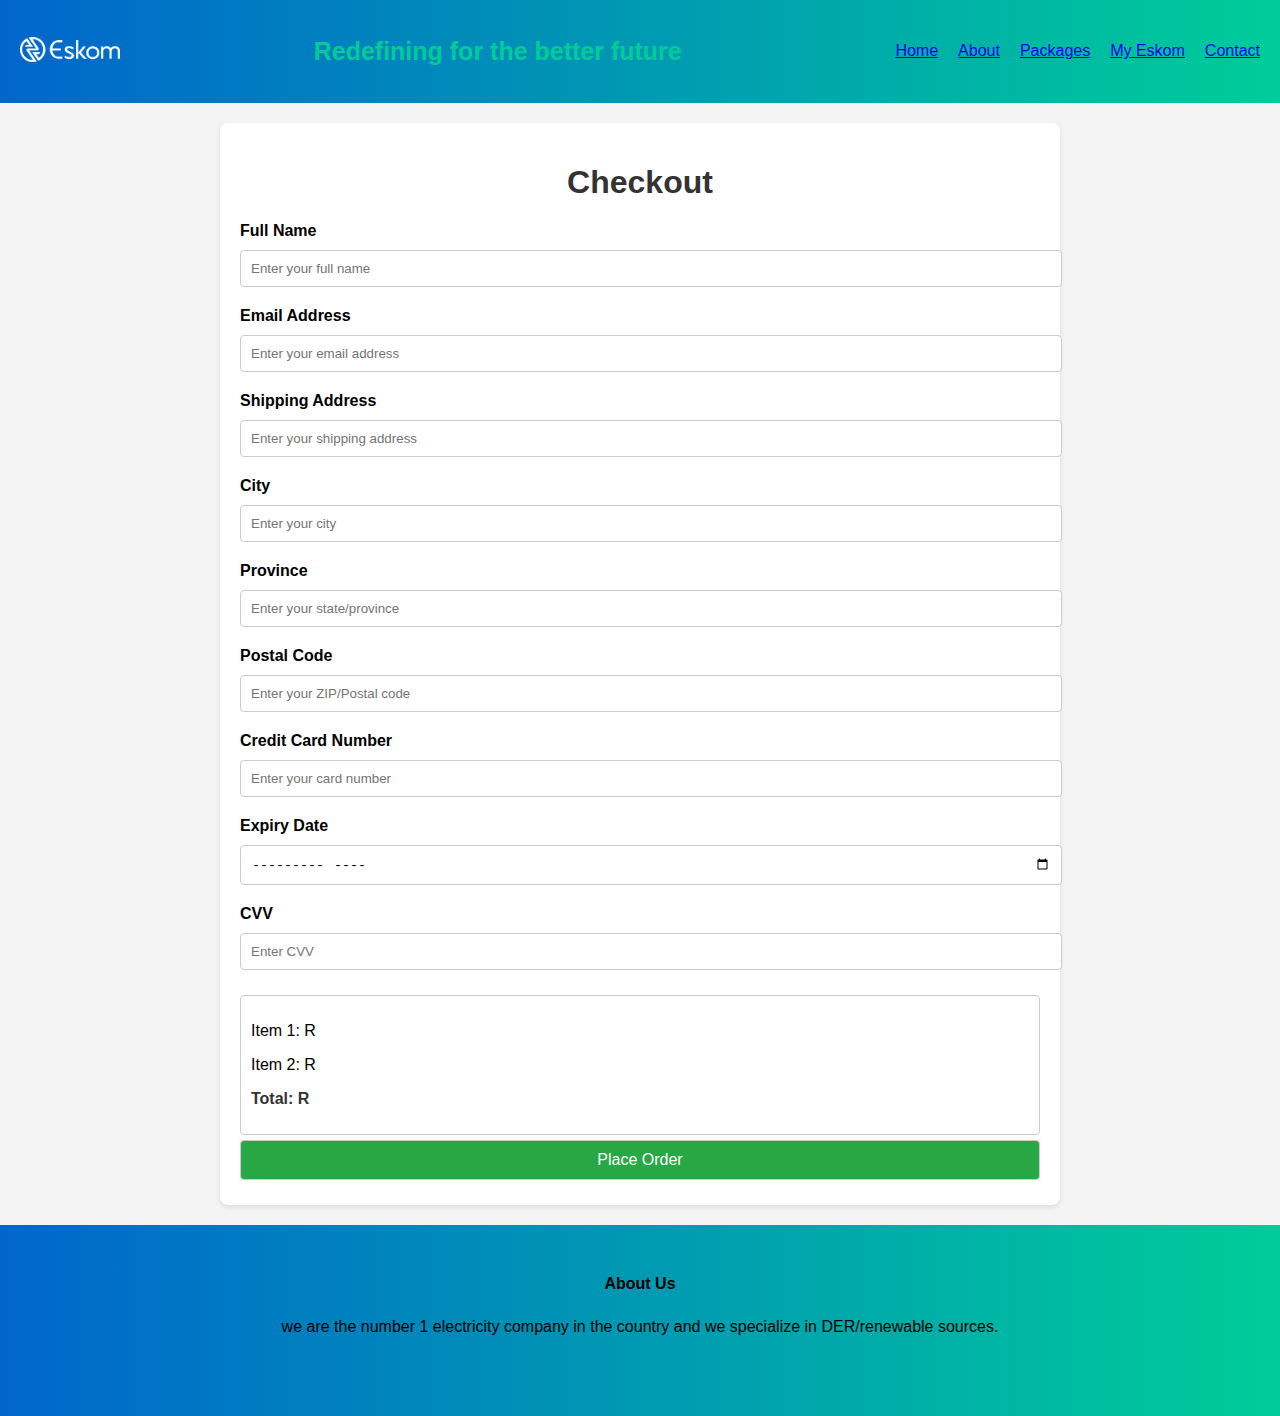
<file: checkout.html>
<!DOCTYPE html>
<html lang="en">
<head>
  <meta charset="UTF-8">
  <meta name="viewport" content="width=device-width, initial-scale=1.0">
  <title>Checkout Page</title>
  <header>
    <div class="logo">
        <img src="Eskom.png "width="100px" height="100%" alt="Website Logo"> 
    </div>
    <h1  style="font-family: 'Arial', sans-serif; color: #00cc99; font-size: 25px;">Redefining for the better future</h1>
    <nav>
      <ul>
          <li><a href="index.html">Home</a></li>
          <li><a href="about.html">About</a></li>
          <li><a href="course.html">Packages</a></li>
          <li><a href="https://www.eskom.co.za/distribution">My Eskom</a></li>
          <li><a href="contact.html">Contact</a></li>
          
      </ul>
  </nav>
   
</header>
  <body>
    <div class="container">
      <h1>Checkout</h1>
      <form>
        <!-- Personal Information -->
        <div class="form-group">
          <label for="name">Full Name</label>
          <input type="text" id="name" name="name" placeholder="Enter your full name" required>
        </div>
        <div class="form-group">
          <label for="email">Email Address</label>
          <input type="email" id="email" name="email" placeholder="Enter your email address" required>
        </div>

        <!-- Shipping Address -->
      <div class="form-group">
        <label for="address">Shipping Address</label>
        <input type="text" id="address" name="address" placeholder="Enter your shipping address" required>
      </div>
      <div class="form-group">
        <label for="city">City</label>
        <input type="text" id="city" name="city" placeholder="Enter your city" required>
      </div>
      <div class="form-group">
        <label for="state">Province</label>
        <input type="text" id="state" name="state" placeholder="Enter your state/province" required>
      </div>
      <div class="form-group">
        <label for="zip">Postal Code</label>
        <input type="text" id="zip" name="zip" placeholder="Enter your ZIP/Postal code" required>
      </div>

       <!-- Payment Information -->
       <div class="form-group">
        <label for="card">Credit Card Number</label>
        <input type="text" id="card" name="card" placeholder="Enter your card number" required>
      </div>
      <div class="form-group">
        <label for="expiry">Expiry Date</label>
        <input type="month" id="expiry" name="expiry" required>
      </div>
      <div class="form-group">
        <label for="cvv">CVV</label>
        <input type="text" id="cvv" name="cvv" placeholder="Enter CVV" required>
      </div>

       <!-- Order Summary -->
       <div class="order-summary">
        <p>Item 1: R </p>
        <p>Item 2: R </p>
        <p class="total">Total: R</p>
      </div>

       <!-- Submit Button -->
       <button type="submit">Place Order</button>
    </form>
  </div>
 
<section class="footer">
  <h4>About Us</h4>
  <p>we are the number 1 electricity company in the country and we specialize in DER/renewable sources.</p>
  <div class="icons">
      <i class="fa fa-facebook"></i>
      <i class="fa fa-twitter"></i>
      <i class="fa fa-instagram"></i>
      <i class="fa fa-linkedin"></i>
  </div>
  <p> <i class="fa fa-heart-o"></i> </p>
</section>  
</body>
<style>
    body {
      font-family: Arial, sans-serif;
      margin: 0;
      padding: 0;
      background-color: #f4f4f4;
    }
    .container {
      width: 90%;
      max-width: 800px;
      margin: 20px auto;
      background: #fff;
      padding: 20px;
      border-radius: 8px;
      box-shadow: 0 2px 5px rgba(0, 0, 0, 0.1);
    }
    h1 {
      text-align: center;
      color: #333;
    }
    .form-group {
      margin-bottom: 15px;
    }
    label {
      display: block;
      margin-bottom: 5px;
      font-weight: bold;
    }
    input, select, button {
      width: 100%;
      padding: 10px;
      margin: 5px 0;
      border: 1px solid #ccc;
      border-radius: 4px;
    }
    button {
      background-color: #28a745;
      color: white;
      font-size: 16px;
      cursor: pointer;
    }
    button:hover {
      background-color: #218838;
    }
    .order-summary {
      margin-top: 20px;
      padding: 10px;
      border: 1px solid #ccc;
      border-radius: 4px;
    }
    .total {
      font-weight: bold;
      color: #333;
    }
    header {
    display: flex;
    justify-content: space-between;
    align-items: center;
    padding: 20px;
	background: linear-gradient(to right, #0066cc, #00cc99);
    
}
nav ul {
    list-style-type: none;
    margin: 0;
    padding: 0;
    display: flex;
}

nav ul li {
    margin-left: 20px; /* Space between navigation items */
}

nav ul li a1 {
    text-decoration: none;
    color: #333;
}

nav ul li a1:hover {
    text-decoration: underline; /* Underline on hover */
}
.footer{
    width: 100%;
    text-align: center;
    padding: 30px 0;
    background: linear-gradient(to right, #0066cc, #00cc99);
}
.footer h4{
    margin-bottom: 25px;
    margin-top: 20px;
    font-weight: 600;
}

.icons .fa{
    color: #19f595;
    margin: 0 13px;
    cursor: pointer;
    padding: 18px 0;
}
.fa-heart-o{
    color: #19f595;
}
  </style>
</html>
</file>
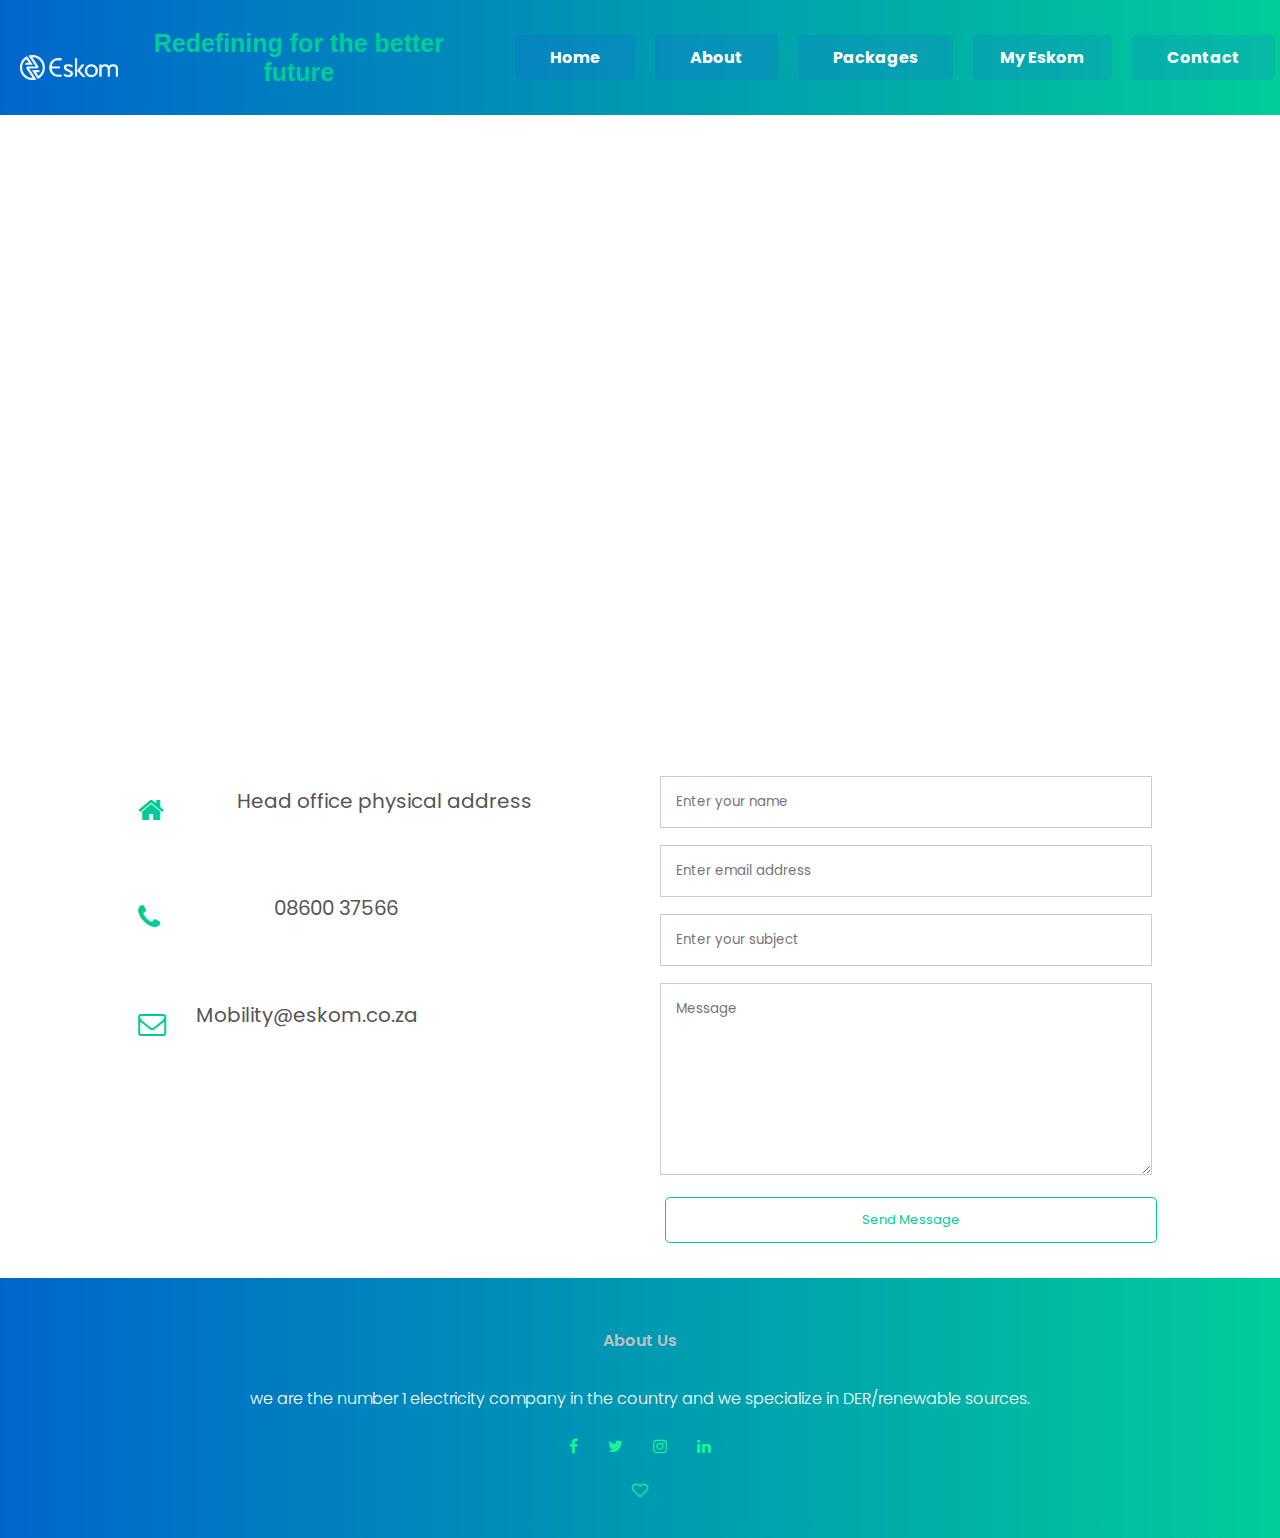
<file: contact.html>
<html>
<head>
<meta name="viewport" content="width=device-width, initial-scale=1.0">
<title>Eskom DER</title>
<link rel="stylesheet" href="style.css">
<link href="https://fonts.googleapis.com/css?family=Poppins:100,200,300,400,600,700&display=swap" rel="stylesheet">
<link rel="stylesheet" href="https://stackpath.bootstrapcdn.com/font-awesome/4.7.0/css/font-awesome.min.css"> 
</head>
<body>
    
    <header>
        <div class="logo">
            <img src="images/Eskom.png "width="100px" height="100%" alt="Website Logo"> 
        </div>
        <h1  style="font-family: 'Arial', sans-serif; color: #00cc99; font-size: 25px;">Redefining for the better future</h1>
        <nav>
            <ul>
                <li><a href="index.html">Home</a></li>
                <li><a href="about.html">About</a></li>
                <li><a href="course.html">Packages</a></li>
                <li><a href="https://www.eskom.co.za/distribution">My Eskom</a></li>
                <li><a href="contact.html">Contact</a></li>
            </ul>
        </nav>
       
    </header>
    
    
<!------- Contact Us ------->

    
    <section class="location">
        <iframe src="https://www.google.com/maps/embed?pb=!1m18!1m12!1m3!1d3052.7538133086045!2d28.084152874678928!3d-26.037311577179796!2m3!1f0!2f0!3f0!3m2!1i1024!2i768!4f13.1!3m3!1m2!1s0x1e9686c9c99e8383%3A0xb0d432bf3d3a87c0!2sEskom%20Megawatt%20Park!5e1!3m2!1sen!2sza!4v1725867796348!5m2!1sen!2sza" width="600" height="450" style="border:0;" allowfullscreen="" loading="lazy" referrerpolicy="no-referrer-when-downgrade"></iframe>
    </section>
    
    <section class="contact-us">
            <div class="row">
                <div class="contact-col">
                    <div>
                        <i class="fa fa-home"></i>
                        <span>
                            <h5>Head office physical address</h5>
                            <p>Megawatt Park
                                Maxwell Drive
                                Sunninghill
                                Sandton</p>
                        </span>
                    </div>
                    <div>
                        <i class="fa fa-phone"></i>
                        <span>
                            <h5>08600 37566</h5>
                            <p>Monday to Friday 8:00 Am to 16:00 Pm</p>
                        </span>
                    </div>
                    <div>
                        <i class="fa fa-envelope-o"></i>
                        <span>
                            <h5>Mobility@eskom.co.za</h5>
                            <p>Email us your query</p>
                        </span>
                    </div>
                </div>
                <div class="contact-col">
                    <form method="post" action="contact-form-handler.php">
                    <input type="text" name="name" placeholder="Enter your name" required>
                    <input type="email" name="email" placeholder="Enter email address" required>
                    <input type="text" name="subject" placeholder="Enter your subject" required>
                    <textarea rows="8" name="message" placeholder="Message" required></textarea>
                    <button type="submit" class="hero-btn red-btn">Send Message</button>
                    </form> 
                </div>
            </div>
    </section>
    
<!-------- footer ---------->

<section class="footer">
        <h4>About Us</h4>
        <p>we are the number 1 electricity company in the country and we specialize in DER/renewable sources.</p>
        <div class="icons">
            <i class="fa fa-facebook"></i>
            <i class="fa fa-twitter"></i>
            <i class="fa fa-instagram"></i>
            <i class="fa fa-linkedin"></i>
        </div>
        <p> <i class="fa fa-heart-o"></i> </p>
</section>    
  
  
<!----JavaScript for toggle menu---->
<script>
    var navLinks = document.getElementById("navLinks");

    function showMenu() {
        navLinks.style.right = "0";
    }

    function hideMenu() {
        navLinks.style.right = "-200px";
    }
</script> 
    
</body>
</html>
</file>
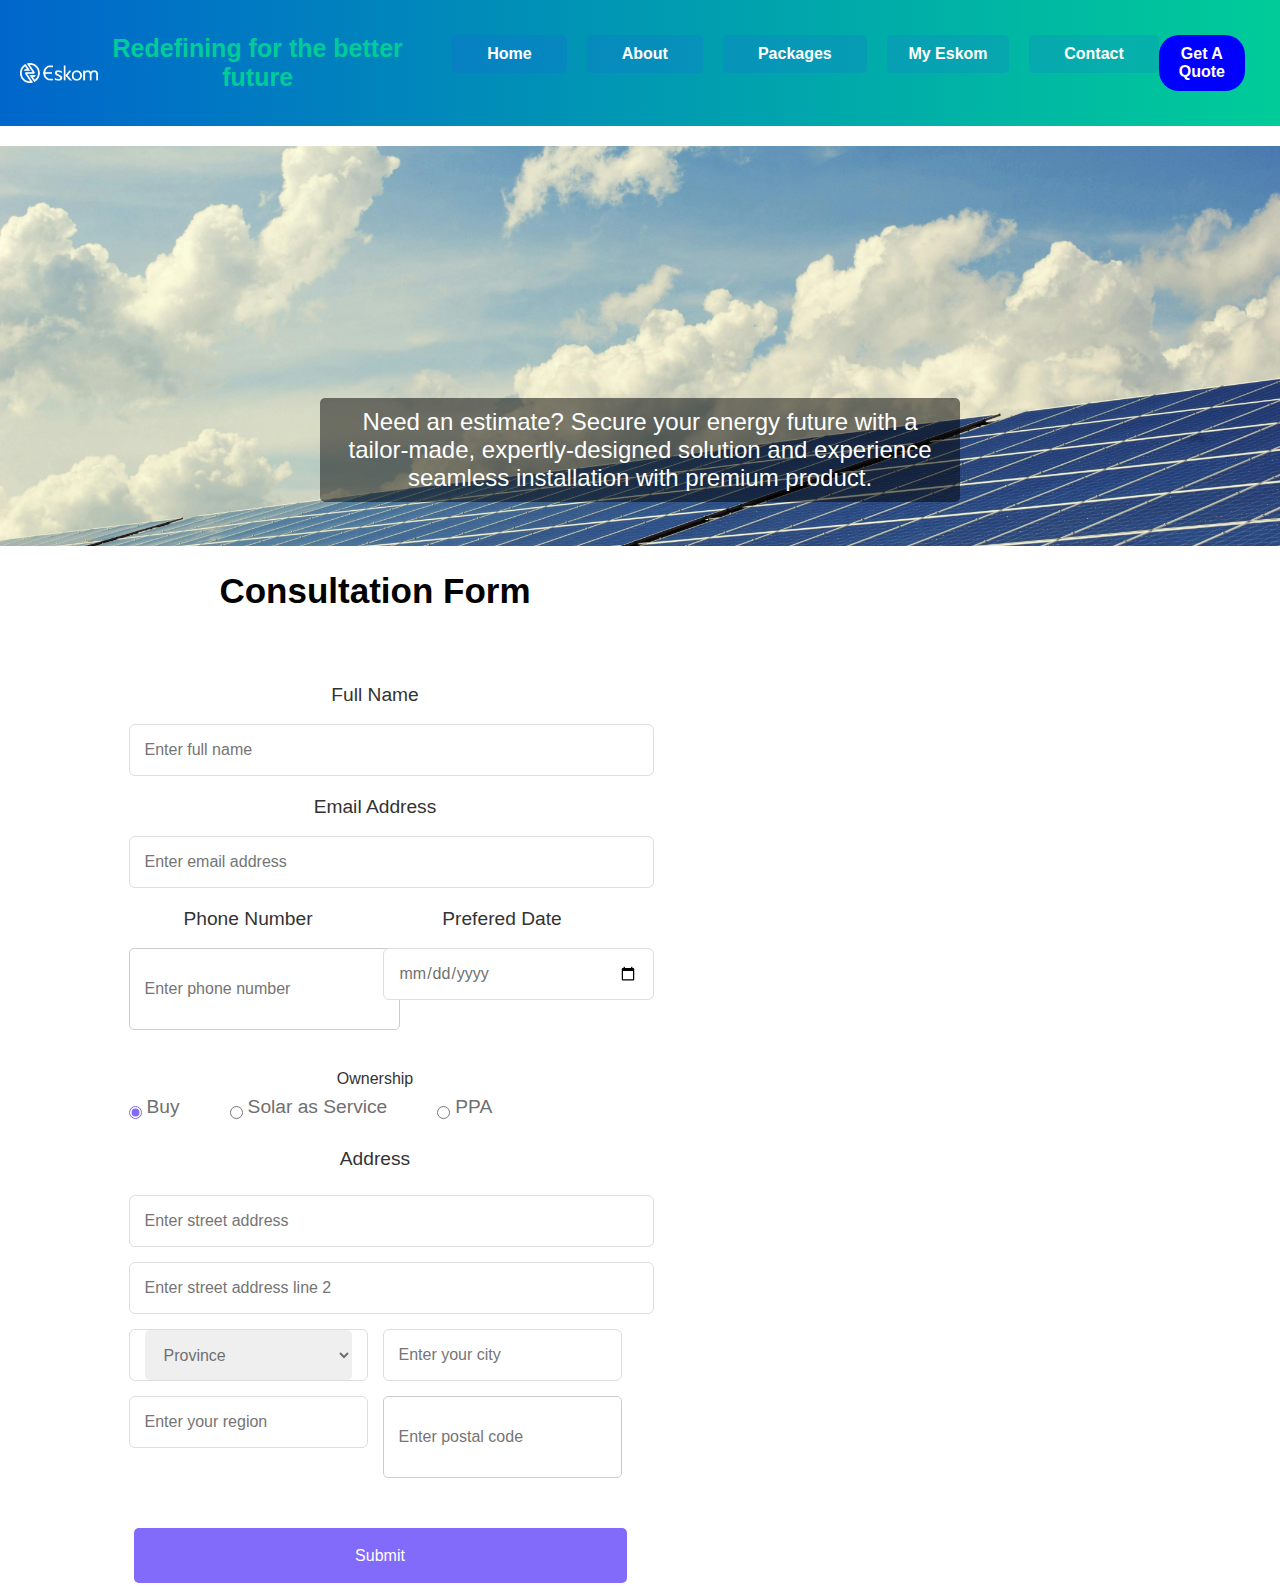
<file: form.html>
<!DOCTYPE html>
<html lang="en">
  <head>
    <meta charset="UTF-8" />
    <meta name="viewport" content="width=device-width, initial-scale=1.0" />
    <meta http-equiv="X-UA-Compatible" content="ie=edge" />
    <link rel="stylesheet" href="style.css" />
  </head>
  <body>
    <header>
        <div class="logo">
            <img src="images/Eskom.png "width="90px" height="50%" alt="Website Logo"> 
        </div>
        <h1 style="font-family: 'Arial', sans-serif; color: #00cc99; font-size: 25px;">Redefining for the better future</h1>
        <nav>
            <ul>
                <li><a href="index.html">Home</a></li>
                <li><a href="about.html">About</a></li>
                <li><a href="course.html">Packages</a></li>
                <li><a href="https://www.eskom.co.za/distribution">My Eskom</a></li>
                <li><a href="contact.html">Contact</a></li> <br>
                <a href="Quote.html" class="button">Get A Quote</a>
            </ul>
        </nav>
    </header>
    <div class="image-container">
        <img src="images/background.png.jpg" alt="Descriptive Alt Text" class="main-image" width="100%" height="0px">
        <div class="overlay-text">Need an estimate?
          Secure your energy future with a tailor-made, expertly-designed solution and experience seamless installation with premium product.</div>
    <section class="container">
      <h1  style="color: black; font-size: 35px;">Consultation Form</h1>
      <div class="input-icons"><i class="fa-solid fa-house-user"></i></div>
      <form action="#" class="form">
        <div class="input-box">
          <label>Full Name</label>
          <input type="text" placeholder="Enter full name" required />
        </div>
        <div class="input-box">
          <label>Email Address</label>
          <input type="text" placeholder="Enter email address" required />
        </div>
        <div class="column">
          <div class="input-box">
            <label>Phone Number</label>
            <input type="number" placeholder="Enter phone number" required />
          </div>
          <div class="input-box">
            <label>Prefered Date</label>
            <input type="date" placeholder="Enter birth date" required />
          </div>
        </div>
        <div class="gender-box">
          <h3>Ownership</h3>
          <div class="gender-option">
            <div class="gender">
              <input type="radio" id="check-BUY" name="gender" checked />
              <label for="check-BUY">Buy</label>
            </div>
            <div class="gender">
              <input type="radio" id="check-SAS" name="gender" />
              <label for="check-SAS">Solar as Service</label>
            </div>
            <div class="gender">
              <input type="radio" id="check-PPA" name="gender" />
              <label for="check-PPA">PPA</label>
            </div>
          </div>
        </div>
        <div class="input-box address">
          <label>Address</label>
          <input type="text" placeholder="Enter street address" required />
          <input type="text" placeholder="Enter street address line 2" required />
          <div class="column">
            <div class="select-box">
              <select>
                <option hidden>Province</option>
                <option>Eastern Cape</option>
                <option>Free Sate</option>
                <option>Gauteng</option>
                <option>KwaZulu-Natal</option>
                <option>Limpopo</option>
                <option>Mpumalanga</option>
                <option>Northern Cape</option>
                <option>North West</option>
                <option>Western Cape</option>
              </select>
            </div>
            <input type="text" placeholder="Enter your city" required />
          </div>
          <div class="column">
            <input type="text" placeholder="Enter your region" required />
            <input type="number" placeholder="Enter postal code" required />
          </div>
        </div>
        <button>Submit</button>
      </form>
    </section>

   
  </body>
</html>
</file>
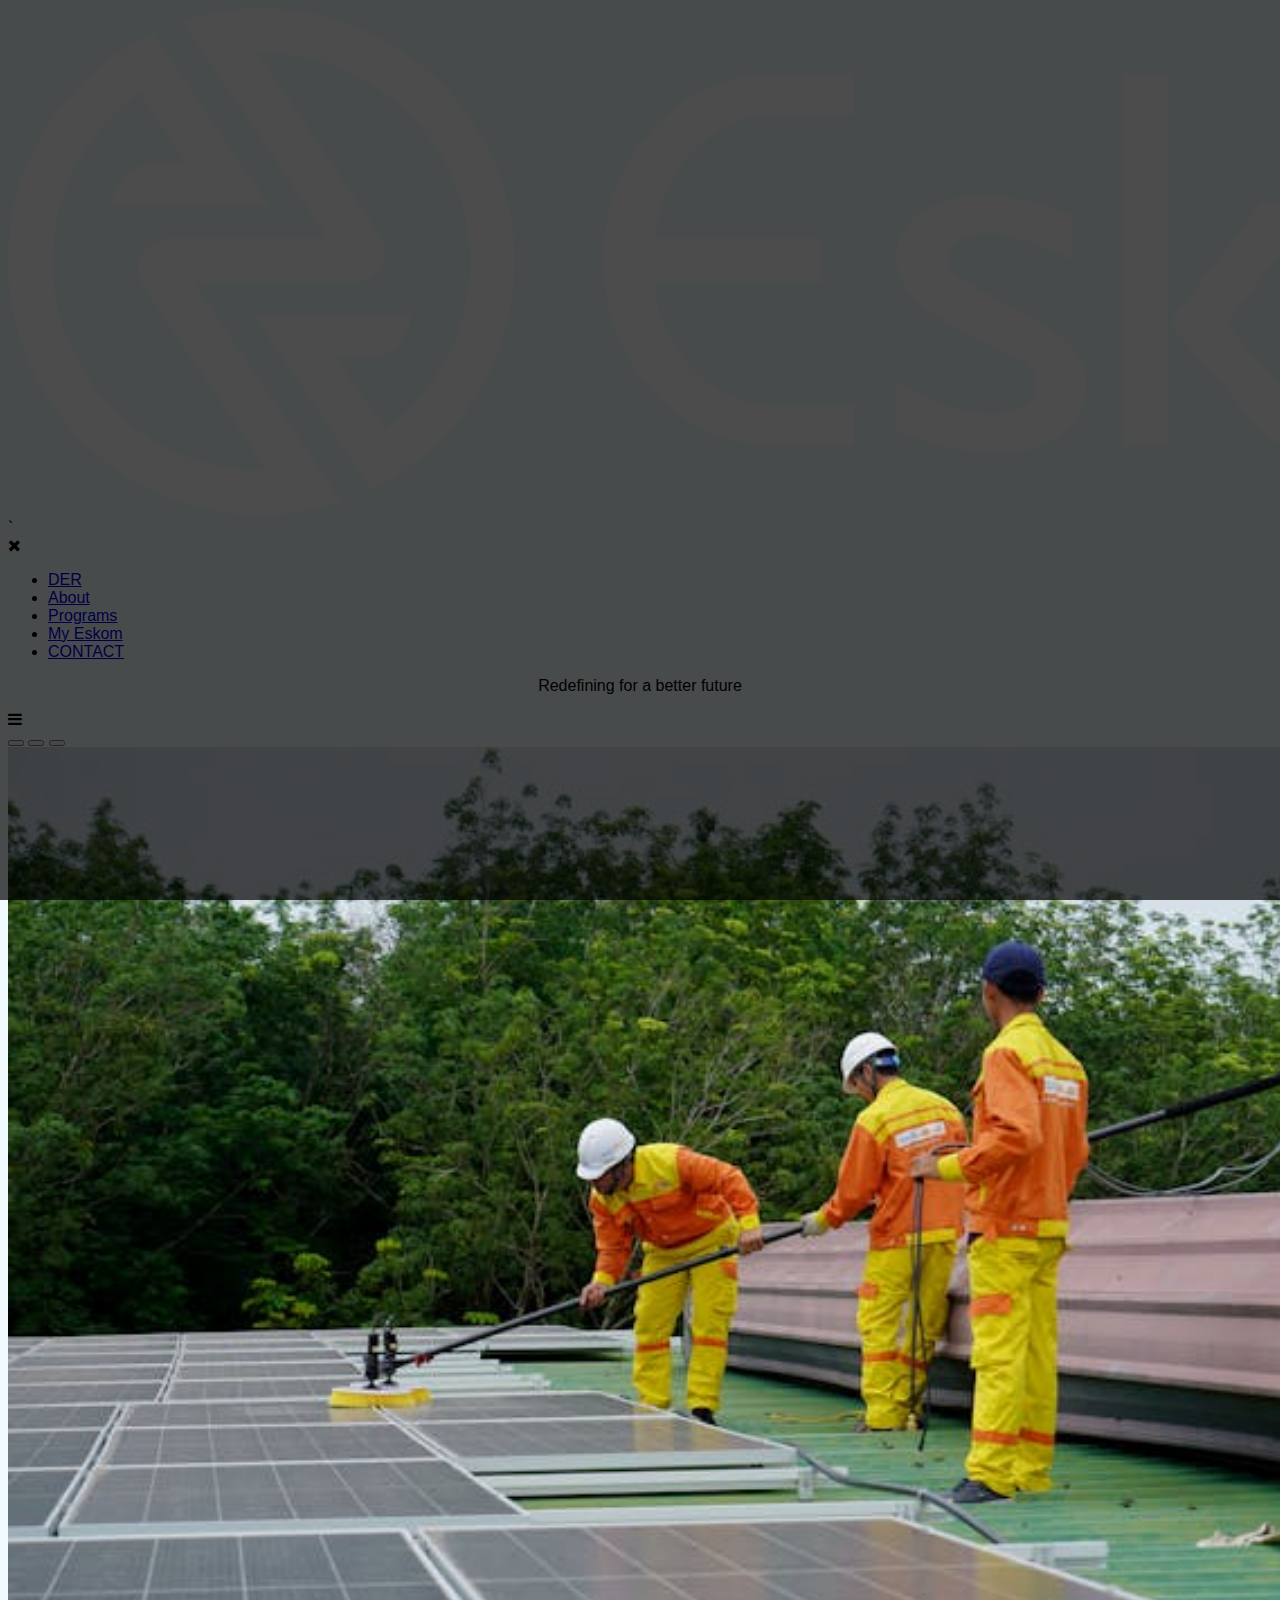
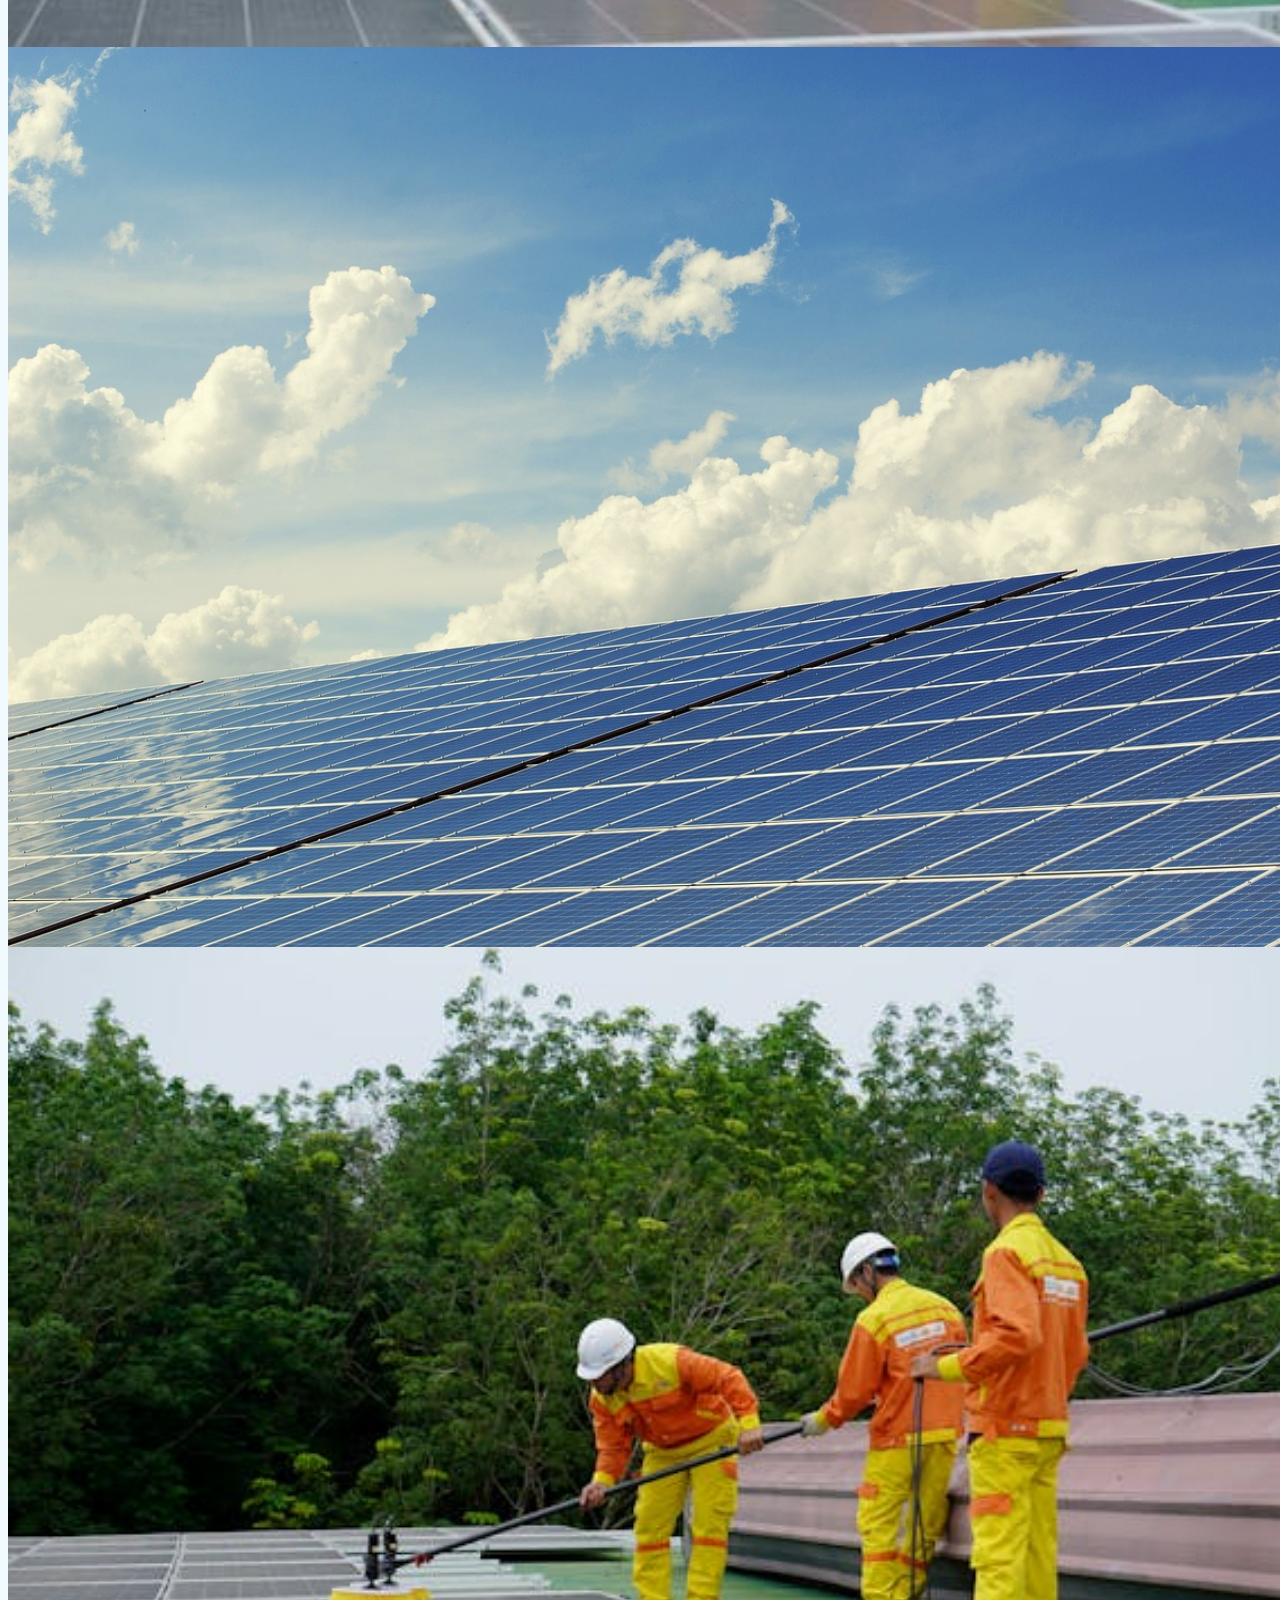
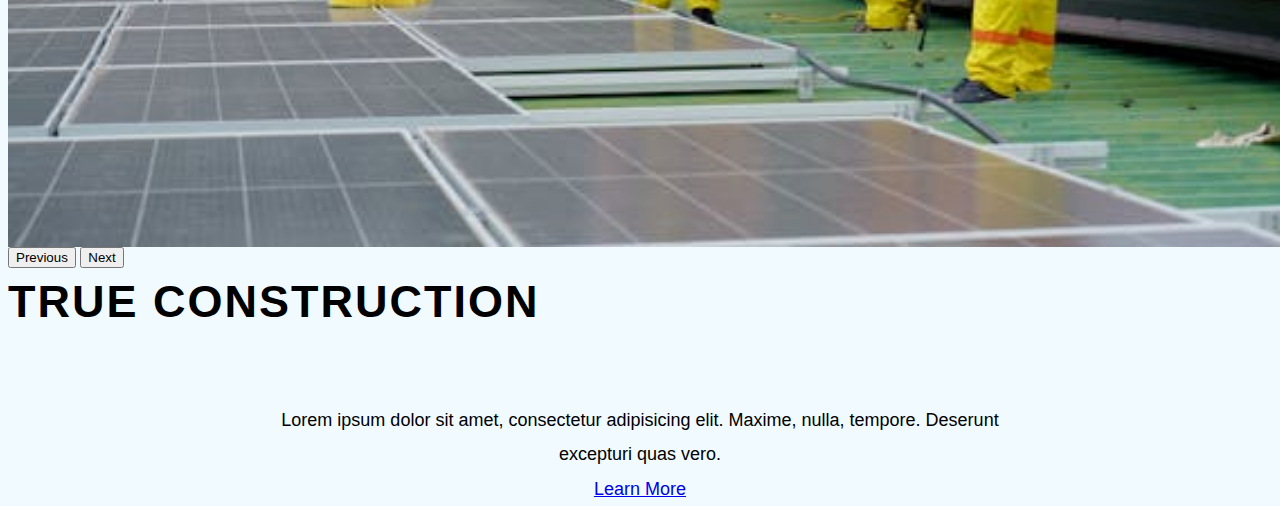
<file: INDEX2.HTML>
<!DOCTYPE html>
<head>
    <meta name="viewport" content="width=device-width, initial-scale=1.0">
    <title>Eskom DER</title>
    <link rel="stylesheet" href="STYLE2.CSS">
    <link href="https://fonts.googleapis.com/css?family=Poppins:100,200,300,400,600,700&display=swap" rel="stylesheet">
    <link rel="stylesheet" href="https://stackpath.bootstrapcdn.com/font-awesome/4.7.0/css/font-awesome.min.css"> 
    </head>
    <Body>
        <nav>
            <a href="index.html"><img src="images/Eskom.png"></a>`
            <div class="nav-links" id="navLinks">  
                <i class="fa fa-close" onclick="hideMenu()"></i>
                <ul>
                    <li><a href="index.html">DER</a></li>
                    <li><a href="about.html">About</a></li>
                    <li><a href="course.html">Programs</a></li>
                    <li><a href="https://www.eskom.co.za/distribution/">My Eskom</a></li>
                    <li><a href="contact.html">CONTACT</a></li>
                </ul>
                <p>Redefining for a better future</p>
            </div>
        
            <i class="fa fa-bars" onclick="showMenu()"></i>
        </nav>
        <div id="carouselExampleIndicators" class="carousel slide" data-bs-ride="carousel">
            <div class="carousel-indicators">
              <button type="button" data-bs-target="#carouselExampleIndicators" data-bs-slide-to="0" class="active" aria-current="true" aria-label="Slide 1"></button>
              <button type="button" data-bs-target="#carouselExampleIndicators" data-bs-slide-to="1" aria-label="Slide 2"></button>
              <button type="button" data-bs-target="#carouselExampleIndicators" data-bs-slide-to="2" aria-label="Slide 3"></button>
            </div>
            <div class="carousel-inner">
              <div class="carousel-item active">
                <img src="images/solar.png" class="d-block w-100" alt="...">
                <div class="carousel-caption">
                  <h5>Your Dream House</h5>
                                  <p>Lorem ipsum dolor sit amet, consectetur adipisicing elit. Maxime, nulla, tempore. Deserunt excepturi quas vero.</p>
                                  <p><a href="#" class="btn btn-warning mt-3">Learn More</a></p>
                </div>
              </div>
              <div class="carousel-item">
                <img src="images/panel.png" class="d-block w-100" alt="...">
                <div class="carousel-caption">
                  <h5>Always Dedicated</h5>
                                  <p>Lorem ipsum dolor sit amet, consectetur adipisicing elit. Maxime, nulla, tempore. Deserunt excepturi quas vero.</p>
                                  <p><a href="#" class="btn btn-warning mt-3">Learn More</a></p>
                </div>
              </div>
              <div class="carousel-item">
                <img src="images/solar.png" class="d-block w-100" alt="...">
                <div class="carousel-caption">
                  <h5>True Construction</h5>
                                  <p>Lorem ipsum dolor sit amet, consectetur adipisicing elit. Maxime, nulla, tempore. Deserunt excepturi quas vero.</p>
                                  <p><a href="#" class="btn btn-warning mt-3">Learn More</a></p>
                </div>
              </div>
            </div>
            <button class="carousel-control-prev" type="button" data-bs-target="#carouselExampleIndicators" data-bs-slide="prev">
              <span class="carousel-control-prev-icon" aria-hidden="true"></span>
              <span class="visually-hidden">Previous</span>
            </button>
            <button class="carousel-control-next" type="button" data-bs-target="#carouselExampleIndicators" data-bs-slide="next">
              <span class="carousel-control-next-icon" aria-hidden="true"></span>
              <span class="visually-hidden">Next</span>
            </button>
          </div>
    
    </Body>
</file>
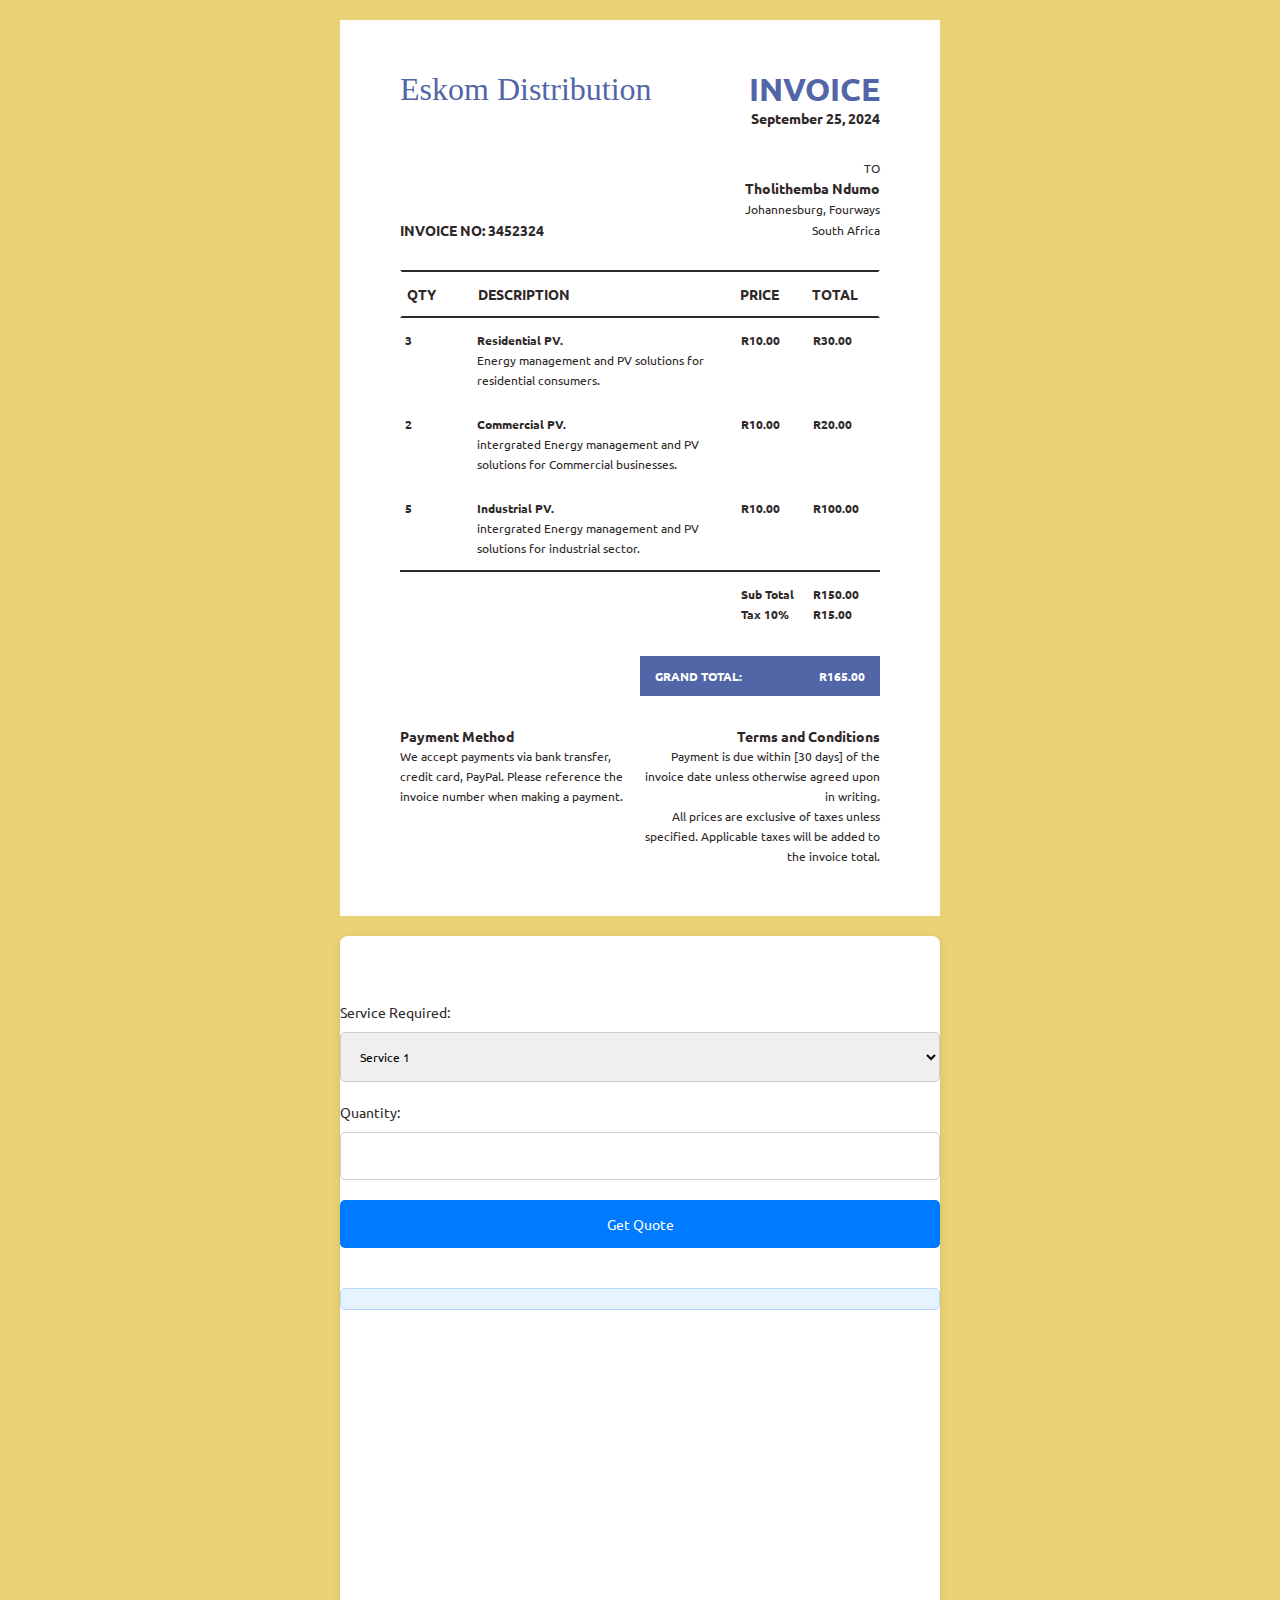
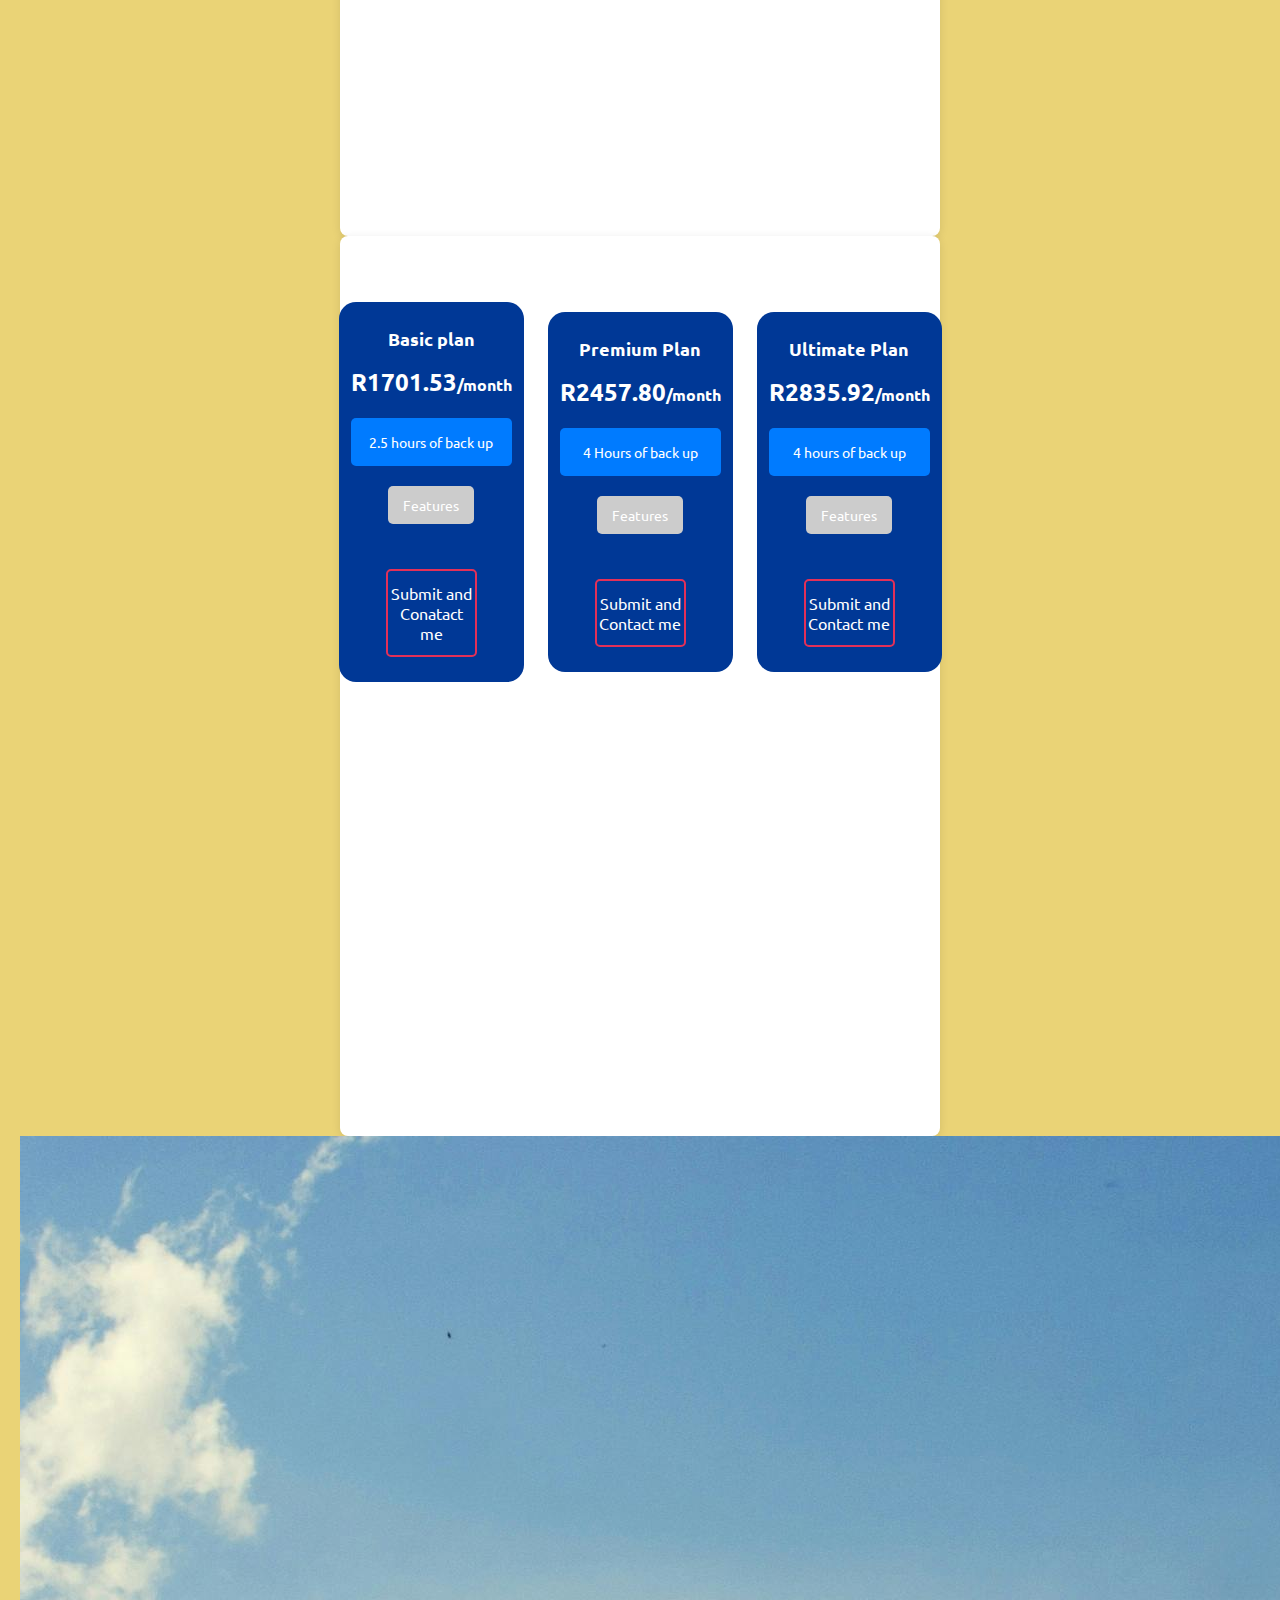
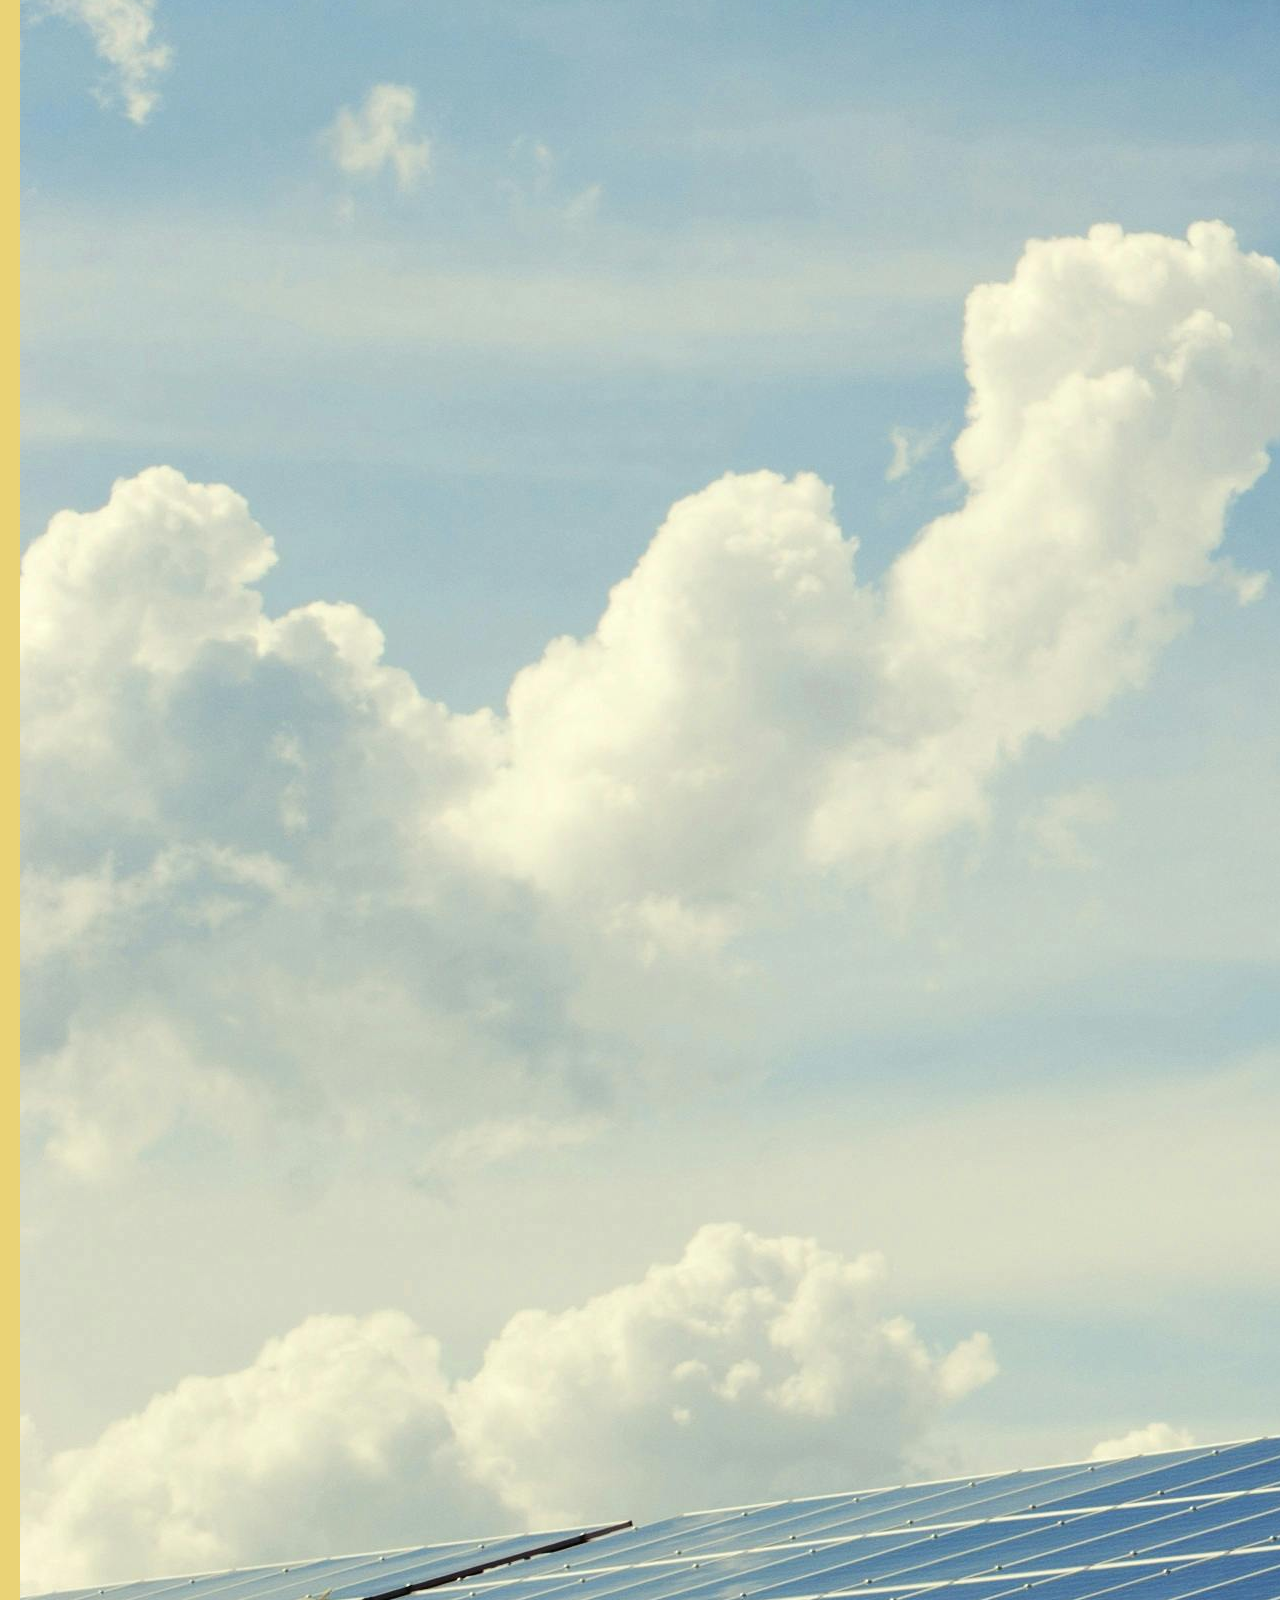
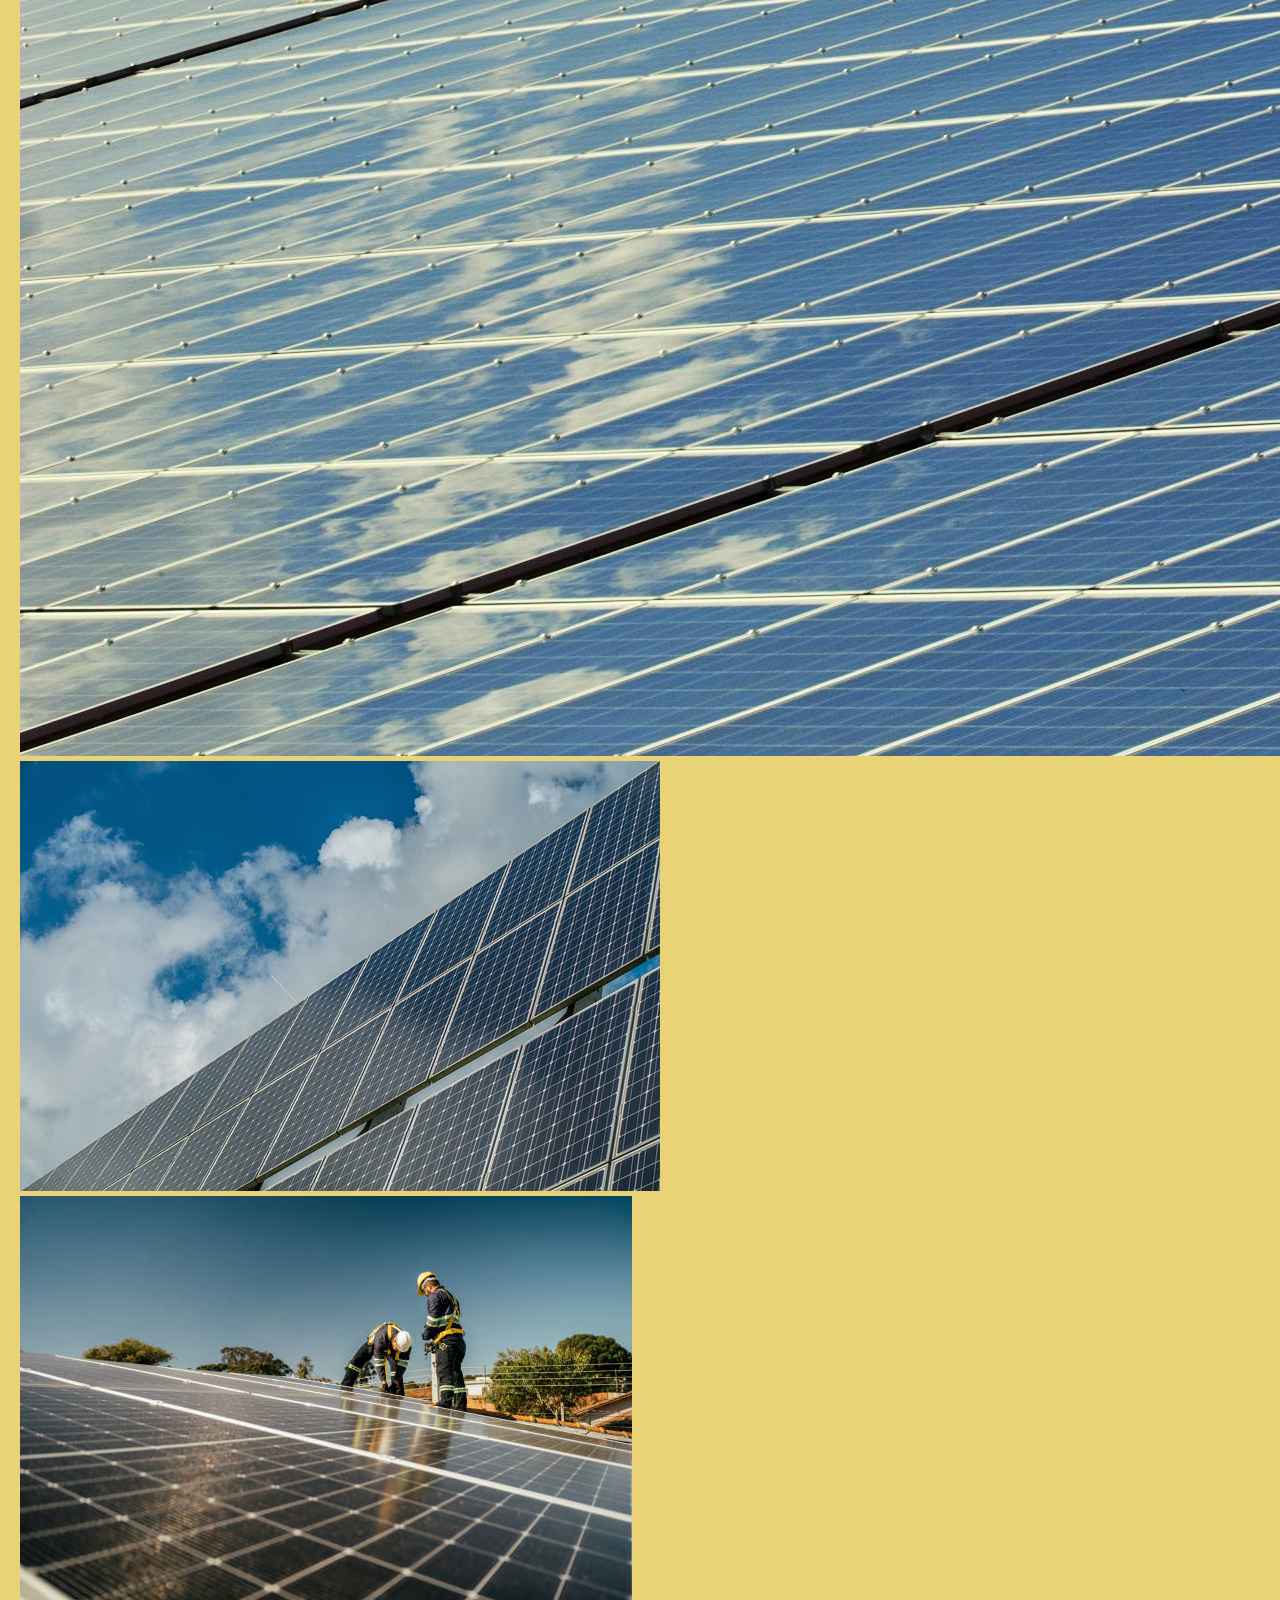
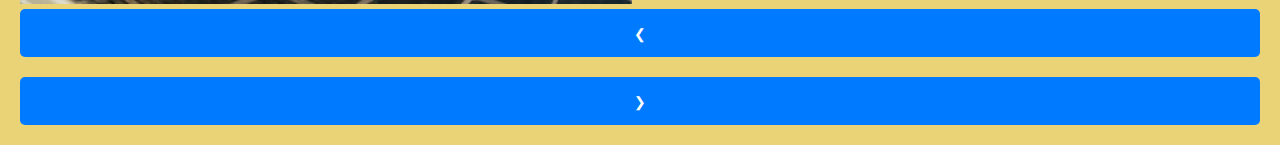
<file: invoice.html>
<!DOCTYPE html>
<html>
<head>
	<title>Simple Invoice Template Design</title>
    <link rel="stylesheet" href="https://cdnjs.cloudflare.com/ajax/libs/font-awesome/6.6.0/css/all.min.css" integrity="sha512-Kc323vGBEqzTmouAECnVceyQqyqdsSiqLQISBL29aUW4U/M7pSPA/gEUZQqv1cwx4OnYxTxve5UMg5GT6L4JJg==" crossorigin="anonymous" referrerpolicy="no-referrer" />
	<link rel="stylesheet" type="text/css" href="invoice.css">
</head>
<body>

<section>
  <div class="invoice">
    <div class="header">
      <div class="i_row">
        <div class="i_logo">
          <p>Eskom Distribution</p>
        </div>
        <div class="i_title">
          <h2>INVOICE</h2>
          <p class="p_title text_right">
            September 25, 2024
          </p>
        </div>
      </div>
      <div class="i_row">
        <div class="i_number">
          <p class="p_title">INVOICE NO: 3452324</p>
        </div>
        <div class="i_address text_right">
          <p>TO</p>
          <p class="p_title">
            Tholithemba Ndumo<br />
            <span>Johannesburg, Fourways</span><br />
            <span>South Africa</span>
          </p>
        </div>
      </div>
    </div>
    <div class="body">
      <div class="i_table">
        <div class="i_table_head">
          <div class="i_row">
            <div class="i_col w_15">
              <p class="p_title">QTY</p>
            </div>
            <div class="i_col w_55">
              <p class="p_title">DESCRIPTION</p>
            </div>
            <div class="i_col w_15">
              <p class="p_title">PRICE</p>
            </div>
            <div class="i_col w_15">
              <p class="p_title">TOTAL</p>
            </div>
          </div>
        </div>
        <div class="i_table_body">
          <div class="i_row">
            <div class="i_col w_15">
              <p>3</p>
            </div>
            <div class="i_col w_55">
              <p>Residential PV.</p>
              <span>Energy management and PV solutions for residential consumers.</span>
            </div>
            <div class="i_col w_15">
              <p>R10.00</p>
            </div>
            <div class="i_col w_15">
              <p>R30.00</p>
            </div>
          </div>
          <div class="i_row">
            <div class="i_col w_15">
              <p>2</p>
            </div>
            <div class="i_col w_55">
              <p>Commercial PV.</p>
              <span>intergrated Energy management and PV solutions for Commercial businesses.</span>
            </div>
            <div class="i_col w_15">
              <p>R10.00</p>
            </div>
            <div class="i_col w_15">
              <p>R20.00</p>
            </div>
          </div>
          <div class="i_row">
            <div class="i_col w_15">
              <p>5</p>
            </div>
            <div class="i_col w_55">
              <p>Industrial PV.</p>
              <span>intergrated Energy management and PV solutions for industrial sector.</span>
            </div>
            <div class="i_col w_15">
              <p>R10.00</p>
            </div>
            <div class="i_col w_15">
              <p>R100.00</p>
            </div>
          </div>
        </div>
        <div class="i_table_foot">
          <div class="i_row">
            <div class="i_col w_15">
              <p></p>
            </div>
            <div class="i_col w_55">
              <p></p>
            </div>
            <div class="i_col w_15">
              <p>Sub Total</p>
              <p>Tax 10%</p>
            </div>
            <div class="i_col w_15">
              <p>R150.00</p>
              <p>R15.00</p>
            </div>
          </div>
          <div class="i_row grand_total_wrap">
            <div class="i_col w_50">
            </div>
            <div class="i_col w_50 grand_total">
              <p><span>GRAND TOTAL:</span>
                <span>R165.00</span>
              </p>
            </div>
          </div>
        </div>
      </div>
    </div>
    <div class="footer">
      <div class="i_row">
        <div class="i_col w_50">
          <p class="p_title">Payment Method</p>
          <p>We accept payments via bank transfer, credit card, PayPal. Please reference the invoice number when making a payment.</p>
        </div>
        <div class="i_col w_50 text_right">
          <p class="p_title">Terms and Conditions</p>
          <p>Payment is due within [30 days] of the invoice date unless otherwise agreed upon in writing. <br> All prices are exclusive of taxes unless specified. Applicable taxes will be added to the invoice total.</p>
        </div>
      </div>
    </div>
  </div>
</section>
<!----Quote--->
<div class="container">
    <h1>Quotation Generator</h1>
    <form id="quotationForm">
        <label for="service">Service Required:</label>
        <select id="service" name="service">
            <option value="service1">Service 1</option>
            <option value="service2">Service 2</option>
            <option value="service2">Service 3</option>
        </select>

        <label for="quantity">Quantity:</label>
        <input type="number" id="quantity" name="quantity" required>

        <button type="submit">Get Quote</button>
    </form>

    <div id="quoteResult"></div>
</div>

<script>
    // Define prices for each service
    const prices = {
        service1: 36000, // Set your actual price for Service 1
        service2: 40000, // Set your actual price for Service 2
        service3: 50000,  // Set your actual price for Service 3
    };

    document.getElementById('quotationForm').addEventListener('submit', function(event) {
        event.preventDefault(); // Prevent the default form submission
    
        const service = document.getElementById('service').value;
        const quantity = document.getElementById('quantity').value;
    
        // Get the price for the selected service
        const pricePerUnit = prices[service];
    
        if (pricePerUnit !== undefined) {
            const totalQuote = pricePerUnit * quantity;
            document.getElementById('quoteResult').innerText = `Your quote is: R${totalQuote}`;
        } else {
            document.getElementById('quoteResult').innerText = 'Service not found.';
        }
    });
</script>

 <!----pricing table-->
 <div class="container">
    <h1>Choose your plan</h1>
    <div class="price-row">
        <div class="box">
            <h2>Basic plan</h2>
            <h1>R1701.53<span>/month</span></h1>
            <button>2.5 hours of back up</button>
            <div class="input-icons">
                <i class="fa-regular fa-refrigerator"></i> 
            </div>
            <div class="dropdown">
                <button>Features</button>
                <div class="content">
                    <a href="">6 Solar pannels included </a>
                    <a href="">600 warranted cycles</a>
                    <a href="">1 Superior, modular, battery</a>
                    <a href="">Solar, generator and battery ready</a>
                    <a href="">Add extra solar/battery anytime</a>
                    <a href="">Synapse ultra hybrid 5KW inventer</a>
                </div>
            </div>
            <div class="btn">Submit and Conatact me</div>
        </div>
        <div class="box">
            <h2>Premium Plan</h2>
            <h1>R2457.80<span>/month</span></h1>
            <button>4 Hours of back up</button>
            <div class="input-icons">
                <i class="fa-regular fa-refrigerator"></i> 
            </div>
            <div class="dropdown">
                <button>Features</button>
                <div class="content">
                    <a href="">Synapse hybrid 5KW inventer</a>
                    <a href="">Approx. 25KW generation/day </a>
                    <a href="">Add extra solar/battery anytime</a>
                    <a href="">Solar, generator and battery ready</a>
                    <a href="">2 Superior, modular batteries </a>
                    <a href="">6000 warranted cycles</a>
                    <a href="">10 Solar panels included</a>
                </div>
            </div>
            <div class="btn">Submit and Contact me</div>
        </div>
        <div class="box">
            <h2>Ultimate Plan</h2>
            <h1>R2835.92<span>/month</span></h1>
            <button>4 hours of back up</button>
            <div class="input-icons">
                <i class="fa-regular fa-refrigerator"></i> 
                <i class="fa-solid fa-fire-burner"></i>
                <i class="fa-solid fa-route"></i>
            </div>
            <div class="dropdown">
                <button>Features</button>
                <div class="content">
                    <a href="">10 Solar pannels included </a>
                    <a href="">6000 warranted cycles</a>
                    <a href="">2 Superior, modular, battery</a>
                    <a href="">Solar, generator and battery ready</a>
                    <a href="">Approx. 25KWh generation/day</a>
                    <a href="">Add extra solar/battery anytime</a>
                    <a href="">Synapse ultra hybrid 8KW inventer</a>
                </div>
            </div>
            <div class="btn">Submit and Contact me</div>
        </div>
    </div>
</div>

<div class="carousel">
  <div class="carousel-inner">
      <div class="carousel-item active">
          <img src="images/background.png.jpg"  class="d-block w-100 " alt="Image 1">
          <div class="carousel-caption d-none d-md-block">
             
          </div>
      </div>
      <div class="carousel-item">
          <img src="images/sys.png"  class="d-block w-100 " alt="Image 2">
          <div class="carousel-caption d-none d-md-block"></div>
         
      </div>
      <div class="carousel-item">
          <img src="images/PPL.png"  class="d-block w-100 " alt="Image 3">
          <div class="carousel-caption d-none d-md-block"></div>
              
          </div>
      </div>
  </div>
  <div>
  <button class="carousel-button prev" onclick="prevSlide()">❮</button>
  <button class="carousel-button next" onclick="nextSlide()">❯</button>
</div>
</div>
</body>
</html>
</file>
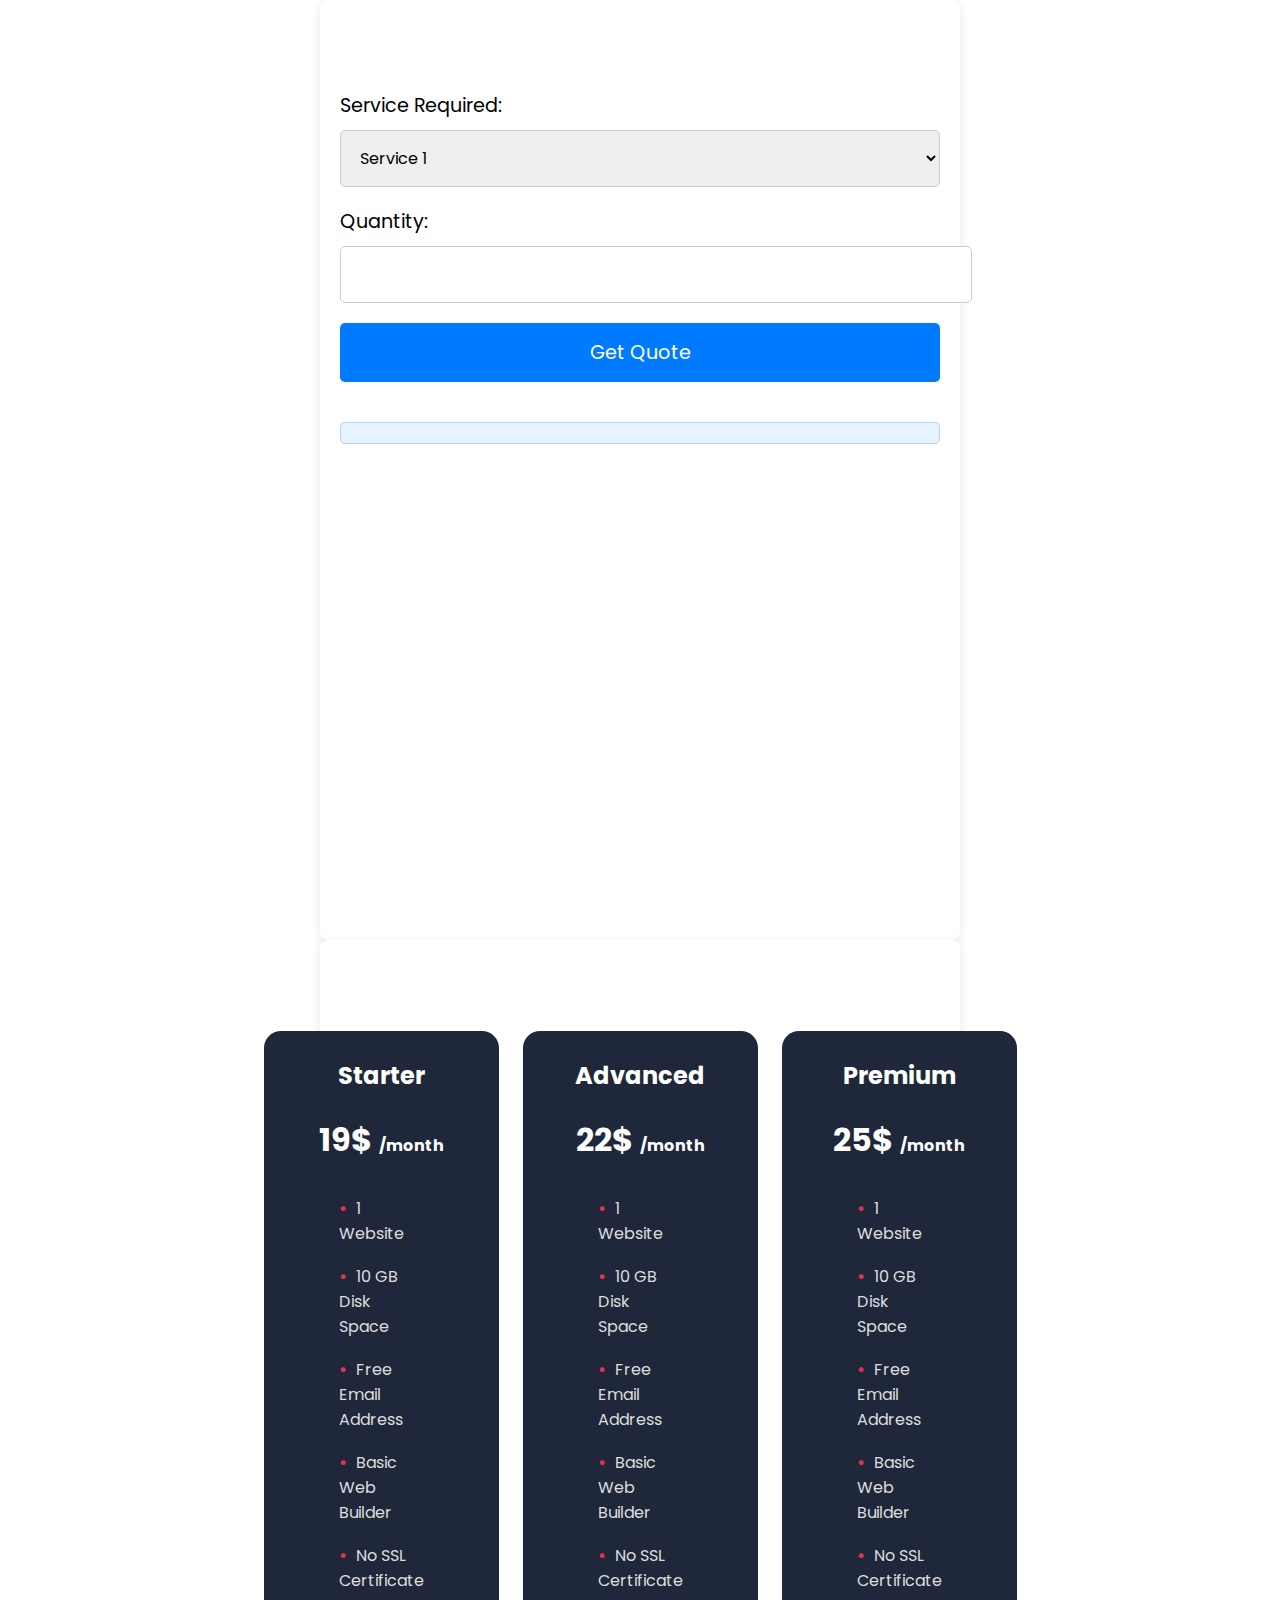
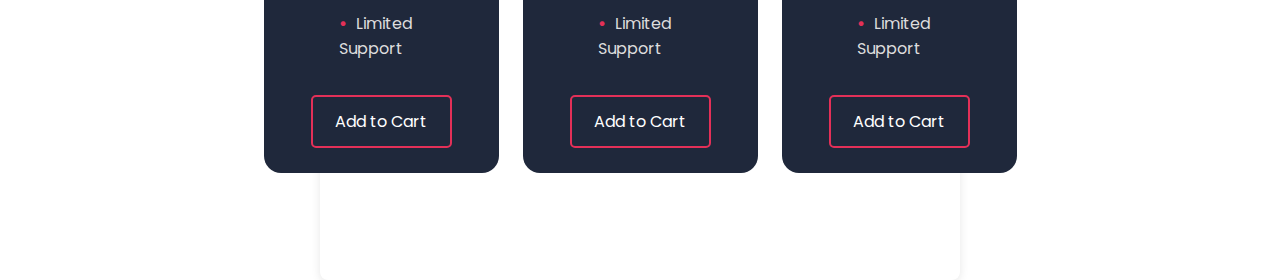
<file: pricing.html>
<!DOCTYPE html>
<html lang="en">

<head>
    <meta charset="UTF-8">
    <meta http-equiv="X-UA-Compatible" content="IE=edge">
    <meta name="viewport" content="width=device-width, initial-scale=1.0">
    <title>Pricing table</title>
    <link rel="stylesheet" href="pricingg.css">
    <link
        href="https://fonts.googleapis.com/css2?family=Poppins:wght@200;300;400;500;600;700&family=Ubuntu&display=swap"
        rel="stylesheet">
</head>

<body>
<!--Quote-->
<div class="container">
    <h1>Quotation Generator</h1>
    <form id="quotationForm">
        <label for="service">Service Required:</label>
        <select id="service" name="service">
            <option value="service1">Service 1</option>
            <option value="service2">Service 2</option>
            <option value="service2">Service 3</option>
        </select>

        <label for="quantity">Quantity:</label>
        <input type="number" id="quantity" name="quantity" required>

        <button type="submit">Get Quote</button>
    </form>

    <div id="quoteResult"></div>
</div>

<script>
    // Define prices for each service
    const prices = {
        service1: 36000, // Set your actual price for Service 1
        service2: 40000, // Set your actual price for Service 2
        service3: 50000,  // Set your actual price for Service 3
    };

    document.getElementById('quotationForm').addEventListener('submit', function(event) {
        event.preventDefault(); // Prevent the default form submission
    
        const service = document.getElementById('service').value;
        const quantity = document.getElementById('quantity').value;
    
        // Get the price for the selected service
        const pricePerUnit = prices[service];
    
        if (pricePerUnit !== undefined) {
            const totalQuote = pricePerUnit * quantity;
            document.getElementById('quoteResult').innerText = `Your quote is: R${totalQuote}`;
        } else {
            document.getElementById('quoteResult').innerText = 'Service not found.';
        }
    });
</script>

    <!----pricing table-->
    <div class="container">
        <h1>Choose your plan</h1>
        <div class="price-row">
            <div class="box">
                <h2>Starter</h2>
                <h1>19$ <span>/month</span></h1>
                <ul>
                    <li>1 Website</li>
                    <li>10 GB Disk Space</li>
                    <li>Free Email Address</li>
                    <li>Basic Web Builder</li>
                    <li>No SSL Certificate</li>
                    <li>Limited Support</li>
                </ul>
                <div class="btn">Add to Cart</div>
            </div>
            <div class="box">
                <h2>Advanced</h2>
                <h1>22$ <span>/month</span></h1>
                <ul>
                    <li>1 Website</li>
                    <li>10 GB Disk Space</li>
                    <li>Free Email Address</li>
                    <li>Basic Web Builder</li>
                    <li>No SSL Certificate</li>
                    <li>Limited Support</li>
                </ul>
                <div class="btn">Add to Cart</div>
            </div>
            <div class="box">
                <h2>Premium</h2>
                <h1>25$ <span>/month</span></h1>
                <ul>
                    <li>1 Website</li>
                    <li>10 GB Disk Space</li>
                    <li>Free Email Address</li>
                    <li>Basic Web Builder</li>
                    <li>No SSL Certificate</li>
                    <li>Limited Support</li>
                </ul>
                <div class="btn">Add to Cart</div>
            </div>
        </div>
    </div>
</body>

</html>
</file>
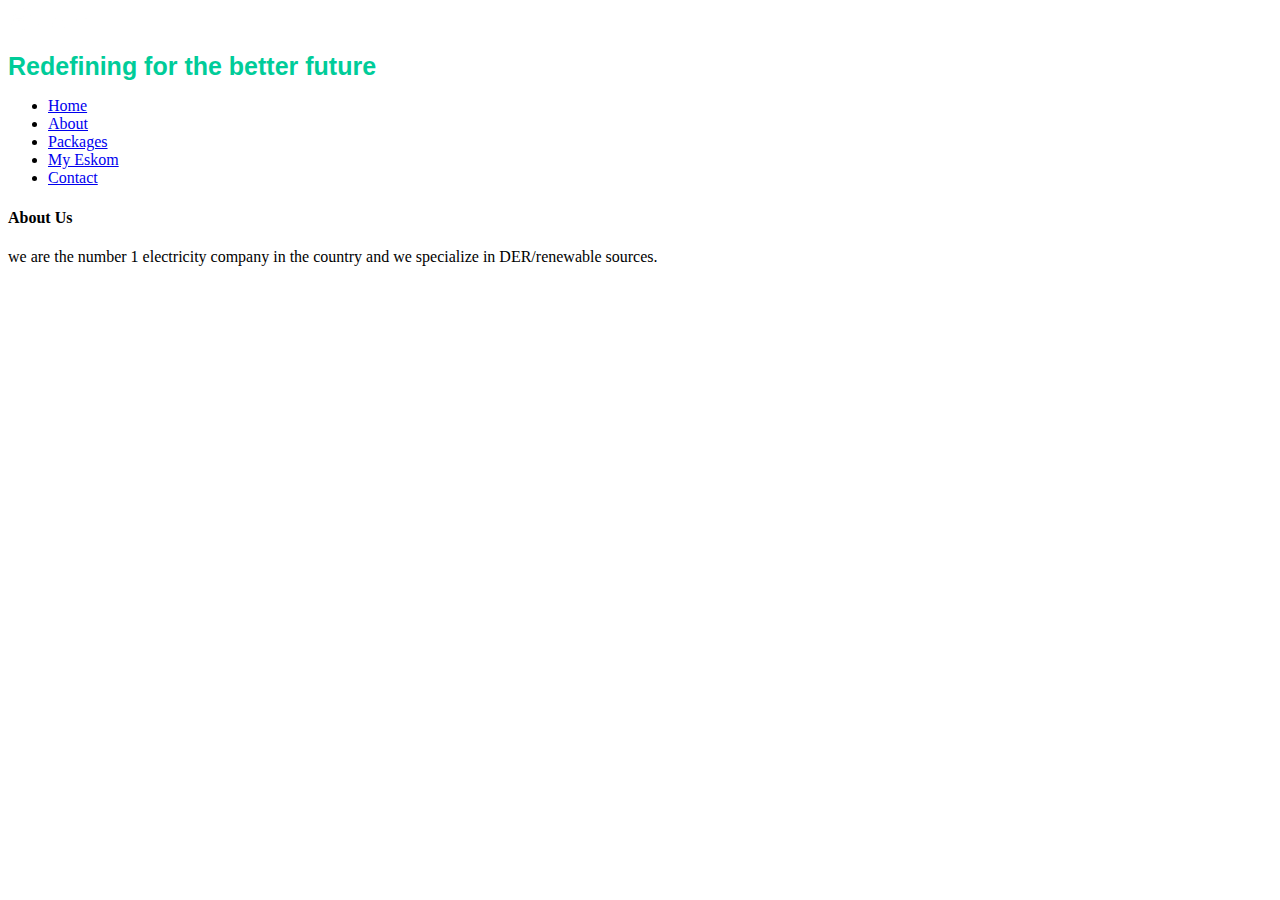
<file: Strategy.html>
<!DOCTYPE html>
<html lang="en">
<head>
    <meta charset="UTF-8">
    <meta name="viewport" content="width=device-width, initial-scale=1.0">
    <title>Document</title>
</head>
<body>
    <header>
        <div class="logo">
            <img src="images/Eskom.png "width="90px" height="50%" alt="Website Logo"> <!-- Replace with your logo file -->
        </div>
        <h1  style="font-family: 'Arial', sans-serif; color: #00cc99; font-size: 25px;">Redefining for the better future</h1>
        <nav>
            <ul>
                <li><a href="index.html">Home</a></li>
                <li><a href="about.html">About</a></li>
                <li><a href="course.html">Packages</a></li>
                <li><a href="https://www.eskom.co.za/distribution">My Eskom</a></li>
                <li><a href="contact.html">Contact</a></li>
            </ul>
        </nav>
    </header>















<!-------- footer ---------->
<section class="footer">
    <h4>About Us</h4>
    <p> we are the number 1 electricity company in the country and we specialize in DER/renewable sources.</p>
    <div class="icons">
        <i class="fa fa-facebook"></i>
        <i class="fa fa-twitter"></i>
        <i class="fa fa-instagram"></i>
        <i class="fa fa-linkedin"></i>
    </div>
    <p> <i class="fa fa-heart-o"></i></p>
</section> 
</body>
</html>
</file>
<file: style.css>
*{
    margin: 0;
    padding: 0;
    font-family: 'Poppins', sans-serif;
}

header {
    display: flex;
    justify-content: space-between;
    align-items: center;
    padding: 20px;
	background: linear-gradient(to right, #0066cc, #00cc99);
    
}
.image-container {
    text-align: center; /* Center the image */
    margin-top: 20px; /* Space above the image */
}

.main-image {
    max-width: 100%; /* Responsive image */
    height: 400px; /* Maintains aspect ratio */
    object-fit: cover;
}
.overlay-text {
    position: absolute; /* Position the text absolutely within the container */
    top: 50%; /* Center vertically */
    left: 50%; /* Center horizontally */
    transform: translate(-50%, -50%); /* Adjust positioning to truly center */
    color: white; /* Text color */
    font-size: 24px; /* Font size */
    background-color: rgba(0, 0, 0, 0.5); /* Semi-transparent background for readability */
    padding: 10px; /* Padding around the text */
    border-radius: 5px; /* Rounded corners for the background */
}
.button {
    display: inline-block;
    padding: 10px 20px;
    background-color: blue; /* Button background color */
    color: white; /* Text color */
    text-align: center;
    text-decoration: none; /* Removes underline */
    border-radius: 20px; /* Rounded corners */
    transition: background-color 0.3s; /* Smooth transition */
}

.button:hover {
    background-color: darkblue; /* Change color on hover */
    transform: scale(1.05);
}
.button1{
    background-color: #4CAF50; /* Green background */
    color: white; /* White text */
    border: solid; /* No border */
    padding: 40px 50px; /* Padding around the button */
    margin: 15px; /* Space between buttons */
    text-align: center; /* Center text */
    font-size: 16px; /* Font size */
    cursor: pointer; /* Pointer cursor on hover */
    border-radius: 15px; /* Rounded corners */
    transition: background-color 0.3s; /* Smooth hover effect */
    text-decoration: none;
}
.button1:hover{
    background-color: darkblue; /* Color on hover */
    transform: scale(1.1); /* Slightly enlarges the button on hover */
}
.container1{
    display: flex;
    justify-content: center;
    align-items: center;
    height: 50vh;
  }

.container2{
    text-align: center;
}

img{
    max-width: 100%; /* Makes the image responsive */
    height: auto; /* Maintains aspect ratio */
    margin-top: 20px; /* Adds space above the image */
    display: block;
}
.image{
    padding:20px;

}
.banner{
    max-width: 100;
    height: auto;
    border-radius: 10%;
}

p{
    text-align: center;
    color:#0DB02B ;
    
}

nav ul {
    list-style-type: none;
    margin: 0;
    padding: 0;
    display: flex;
}

nav ul li {
    margin-left: 20px; /* Space between navigation items */
}

nav ul li a1 {
    text-decoration: none;
    color: #333;
}

nav ul li a1:hover {
    text-decoration: underline; /* Underline on hover */
}
.button-style{
    background-color: aqua;
    color: black;
    
}

.text-box{
    width: 100%;
    min-height: 70vh;
    color: #fff;

    position: absolute;
    top: 50%;
    left: 50%;
    transform: translate(-50%, -50%);
    text-align: center;
}
.text-box h1{
    font-size: 62px;
}
.text-box p{
    margin: 20px 0 40px;
    font-size: 14px;
    color: #fff;
}
.hero-btn {
    display: inline-block;
    text-decoration: none;
    color: #fff;
    border: 1px solid #fff;
    padding: 12px 34px;
    font-size: 13px;
    background: transparent;
    position: relative;
    cursor: pointer;
    transition: 1s;
}

.hero-btn:hover{
    border: 1px solid #19f595;
    background: #19f595;
}


@media(max-width: 700px)
{
   .nav-links ul li
    {
        display: block;
    }
    .nav-links
    {
        position: fixed;
        background: #f44336;
        height: 100vh;
        width: 200px;
        top: 0;
        right: -200px;
        text-align: left;
        z-index: 2;
        transition: 0.5s;
    }
    .nav-links ul{
        padding: 30px;
    }
    nav .fa{
        display: block;
        color: #fff;
        margin: 10px;
        font-size: 22px;
        cursor: pointer; 
    }
    .text-box h1{
        font-size: 20px;
    }
}

.watermark {
    position: fixed;
    top: 50%;
    left: 50%;
    transform: translate(-50%, -50%);
    font-size: 5rem;
    color: rgba(0, 0, 0, 0.1); /* Adjust transparency */
    z-index: -1; /* Ensure it's behind other content */
    pointer-events: none; /* Makes watermark unclickable */
    white-space: nowrap;
}
.carousel {
    position: relative;
    width: 100%;
    margin: auto;
    overflow: hidden;
    border: 2px solid #ddd;
    border-radius: 10px;
}


.carousel-inner {
    display: flex;
    transition: transform 0.5s ease-in-out;
}

.carousel-item {
    min-width: 100%;
    box-sizing: border-box;
    height: 90vh;
    min-height:300px;
}

.carousel img {
    width: 100%;
    border-radius: 10px;
}

.carousel-button {
    position: bottom;
    top: 50%;
    transform: translateY(-50%);
    background-color: rgba(255, 255, 255, 0.8);
    border: none;
    border-radius: 5px;
    padding: 10px;
    cursor: pointer;
    z-index: 10;
}

.carousel-button.prev {
    left: 10px;
}

.carousel-button.next {
    right: 10px;
}



/*-----programs------*/
.programs{
    width: 80%;
    margin: auto;
    text-align: center;
    padding-top: 100px;
}

h1{
    font-size: medium;
    font-weight: 600;
    text-align: center;
    color: white;
}

p{
    color: #00cc99;
    font-size: 16px;
    font-weight: 300;
    line-height: 22px;
    padding: 10px;
    text-align: center;
}
.section1{
    background:"";
    padding: 20px;
}
.card-container{
    display: flex;
    justify-content: center;
    flex-wrap: wrap;
    gap: 25px;
    margin-top: 5%;
    background-image:linear-gradient() ;
}
.card{
    width: 190%;
    flex-basis: 22%;
    background-color:#003896;
    border-radius: 10px solid #0bb0ec;
    transition: transform 0.3s, box-shadow 0.3s;
    overflow: hidden;
    cursor: pointer;
}
.card img{
    width: 100%;
    height: auto;
    object-fit: cover;
}
.card-container:hover{
    transform: translateY(-10px); /* Lift effect on hover */
    box-shadow: 0 0 20px 0px rgba(0, 0, 0, 0.2);
    color:white ;
}

.card::before{
    content: "";
    position: relative;
    left: 0;
    top: 0;
    width:100%;
    height:100%;
    background: #0bb0ec;
    z-index: -1;
    transition: transform 0,5s;
    transform-origin: 0 0;
    transition-timing-function: cubic-bezier(0.075, 0.82, 0.165, 1);
}
.card:hover{
    transform: translateY(-10px); /* Lift effect on hover */
    box-shadow: 0 0 20px 0px rgba(0, 0, 0, 0.2);
    color:#0bb0ec ;
}
.card::before{
    content: "";
    position: relative;
    left: 0;
    top: 0;
    width:100%;
    height:100%;
    background: #0bb0ec;
    z-index: -1;
    transition: transform 0,5s;
    transform-origin: 0 0;
    transition-timing-function: cubic-bezier(0.075, 0.82, 0.165, 1);


}
.layer h1:hover{
    bottom: 49%;
    opacity: 1;
    
}
.card-content{
    padding: 20px;
}
.card-content h1{
    font-size: 30px;
    margin-bottom: 30px;
}
.card-content p{
    font-size: 14px;
    columns: #777;
    margin-bottom: 5%;
}
.btn-outline-primary{
    display: inline-block;
    padding: 10px 20px;
    background-color: blue; /* Button background color */
    color: white; /* Text color */
    text-align: center;
    text-decoration: none; /* Removes underline */
    border-radius: 20px; /* Rounded corners */
    transition: background-color 0.3s; /* Smooth transition */
}
.btn-outline-primary::after{
    content:'';
    position: absolute;
    height: 100%;
    width:100%;
    border-radius: 1000px;
    background-image: linear-gradient(to bottom right blue,green);
    z-index:-1;
}
.btn-outline-primary:hover{
    z-index:0;
    box-shadow: 40px 0 100px blue, 40px 0 100px green;
}

/* ---cards-- */
.container {
    display: flex;
    flex-wrap: wrap;
    height: 300px; /* Set a height for demonstration */
  }
  
  .card {
    flex: 0 0 45%; /* Adjust card width */
    margin: 5px;
    background-color: lightblue;
    padding: 20px;
    text-align: center;
  }
  
  .card:nth-child(1),
  .card:nth-child(2) {
    align-self: flex-start; /* Top cards */
  }
  
  .card:nth-child(3),
  .card:nth-child(4) {
    align-self: flex-end; /* Bottom cards */
  }
  

/*-----programs2------*/

@import url('https://fonts.googleapis.com/css2?family=Karla&display=swap');


.flex-box{
   Display: flex;
   justify-content: center;
   align-items: center;
   flex-wrap: wrap;
}

.card{
   background: linear-gradient(to right, #0066cc, #00cc99);
   width: 250px;
   margin: 20px;
   box-shadow: 0px 0px 20px rgba(0,0,0,0.05);
   box-sizing: border-box;
   padding: 20px;
   border-radius: 5px;
   display: grid;
   flex-direction: column;
}
p{
    color: whitesmoke;
    font-size: 16px;
    font-weight: 300;
    line-height: 22px;
    padding: 10px;
    text-align: center;
}

.imgage{
   height: 200px;
   width: 100%;
   background-size: cover;
}

a{
   padding: 10px;
   width: 100%;
   display: grid;
   text-align: center;
   background: #333EFF20;
   box-sizing: border-box;
   border-radius: 4px;
   color: white;
   text-decoration: #00cc99  ;
   font-size: 15px;
   font-weight: bold;
}
a:hover{
    z-index:0;
    box-shadow: 40px 0 100px white; 
}
/*---quote--*/
.green-part{
    background-color: lightseagreen;
    border-radius:15px ;
    padding: 20px;
    height: 60vh;
}
h1 {
    text-align: center;
    color: #333;
}

.container2 {
    max-width: 600px;
    margin: 0 auto;
    padding: 20px;
    background: #fff;
    border-radius: 8px;
    box-shadow: 0 2px 10px rgba(0, 0, 0, 0.1);
}


label {
    font-size: 1.2em;
    margin-bottom: 10px;
    display: block;
}

select, input[type="number"], button {
    width: 100%;
    padding: 15px;
    font-size: 1em;
    margin-bottom: 20px;
    border: 1px solid #ccc;
    border-radius: 5px;
    transition: border 0.3s;
}

select:focus, input[type="number"]:focus {
    border-color: #007bff;
    outline: none;
}

.button-container {
    display: flex;
    justify-content: space-between;
    padding: 10px;
    background-color: #f1f1f1; /* Optional: Background color for the button area */
}

button {
    padding: 10px 20px;
    font-size: 16px;
    cursor: pointer;
    border: none;
    border-radius: 5px;
    margin: 5px;
}

.left-button {
    background-color: #4CAF50; /* Green */
    color: white;
}

.right-button {
    background-color: #008CBA; /* Blue */
    color: white;
}
.button-container {
    display: flex;
    justify-content: space-between;
    padding: 10px;
    background-color: #f1f1f1; /* Optional: Background color for the button area */
}

a {
    padding: 10px 20px;
    font-size: 16px;
    cursor: pointer;
    text-decoration: none;
    border: none;
    border-radius: 5px;
    display: inline-block; /* Make the anchor behave like a button */
    margin:15px;
}

.left-button {
    background-color: #4CAF50; /* Green */
    color: white;
}

.right-button {
    background-color: #008CBA; /* Blue */
    color: white;
}

#quoteResult {
    font-size: 1.3em;
    color: #333;
    margin-top: 20px;
    text-align: center;
    padding: 10px;
    background-color: #e7f3ff;
    border: 1px solid #b3d7ff;
    border-radius: 5px;
}


/*---table---*/
.container{
    
    min-height: 100vh;
    width: 100%;
    padding: 23px 0;
}

.dropdown{
    display: inline-block;
}
.dropdown button{
    background-color: hsl(0, 0%, 80%);
    color: white;
    padding: 10px 15px;
    border: none;
    cursor: pointer;
}
.dropdown a{
    display: block;
    color: black;
    text-decoration: none;
    padding: 10px 15px;
}
.dropdown .content{
    display: none;
    position: absolute;
    background-color: hsl(0, 0%, 95%);
    min-width: 100px;
    box-shadow: 2px 2px 5px hsla(0, 0%, 0%, 0.8);
}
.dropdown:hover .content{
    display: block;
}
.dropdown:hover button{
    background-color: hsl(0, 0%, 70%);
}
.dropdown a:hover{
    background-color: hsl(0, 0%, 90%);
}

.container h1{
    text-align: center;
    margin-bottom: 23px;
    color: #fff;
}

.price-row{
    display: flex;
    align-items: center;
    justify-content: center;
}

.box{
    margin: 0px 12px;
    text-align: center;
    background: #003896;
    color: #fff;
    border-radius: 17px;
    padding: 0 12px;
    font-family: 'Gill Sans', 'Gill Sans MT', Calibri, 'Trebuchet MS', sans-serif;
}

.box h2{
    margin: 27px 0 23px;
}

.box ul{
    list-style: none;
    color: #ddd;
    text-align: left;
    margin: 20px 0;
}

.box ul li{
    padding: 9px 63px;
}

.box ul li::before{
    content: '\2022';
    color: #e33058;
    font-weight: bold;
    margin-right: 8px;
}

.box .btn{
    font-size: 16px;
    margin: 23px 23px;
    border: 2px solid #e33058;
    padding: 12px 0px;
    border-radius: 5px;
    margin: 25px 35px 25px 35px;
    transition: all 0.5s;
}

.box .btn:hover{
    background-color: #e33058;
    cursor: pointer;
}
.box span{
    font-size: 16px;
}

@media only screen and (max-width: 1000px){
    .price-row{
        flex-wrap: wrap;
    }

    .box{
        margin: 12px 23px;
    }
} 
.round-button1{
    width: 60px;         /* Set width for round shape */
    height: 60px;        /* Set height for round shape */
    background-color: #4CAF50; /* Button color */
    color: white;        /* Text color */
    border: none;        /* No border */
    border-radius: 50%;  /* Makes the button round */
    cursor: pointer;     /* Change cursor on hover */
    bottom: 20px;        /* Distance from the bottom */
    position:bottom;
    display: flex;
    justify-content: center;
    align-items: center;  /* Center text inside the button */
}


.left {
    left: 20px;          /* Distance from the left */
    position: bottom left;
    bottom: 20px; /* Distance from the bottom */
    align-items: flex-end;
}

.right {
    right: 20px;         /* Distance from the right */
    position: bottom right;
    bottom: 20px; /* Distance from the bottom */
}




/*------ownership model-----*/
.Ownership{
    width: 80%;
    margin: auto;
    text-align: center;
    padding-top: 100px;
}
h2{
    font-size: 36px;
    font-weight: 600;
}
p{
    color: white;
    font-size: 16px;
    font-weight: 300;
    line-height: 22px;
    padding: 10px;
}
.row{
    margin-top: 5%;
    display: flex;
    justify-content: space-between;  
}
  
.Ownership-col{
    flex-basis: 24%;
    background: #0DB02B;
    border-radius: 10px;
    margin-bottom: 5%;
    padding: 20px 12px;
    box-sizing: border-box;
    transition: .5s;
    height: 100vh;
}
h3{
    text-align: center;
    font-weight: 600;
    margin: 10px 0;
}
.Ownership-col:hover{
    box-shadow: 0 0 20px 0px rgba(0, 0, 0, 0.2);
    cursor: pointer;
}
/*-----models------*/
.word-button {
    background-color: #4CAF50; /* Green background */
    color: white; /* White text */
    border: none; /* No border */
    padding: 50px 60px; /* Padding around the button */
    margin: 15px; /* Space between buttons */
    text-align: center; /* Center text */
    font-size: 16px; /* Font size */
    cursor: pointer; /* Pointer cursor on hover */
    border-radius: 5px; /* Rounded corners */
    transition: background-color 0.3s; /* Smooth hover effect */
}

.word-button:hover {
    background-color: #45a049; /* Darker green on hover */
}

.container {
    display: flex;
    justify-content: center;
    align-items: center;
    height: 100vh;
  }
  
  .radio-tile-group {
    display: flex;
    flex-wrap: wrap;
    justify-content: center;
  }
  
  .input-container {
    position: relative;
    height: 7rem;
    width: 7rem;
    margin: 0.5rem;
  }
  
  .input-container input {
    position: absolute;
    height: 100%;
    width: 100%;
    margin: 0;
    cursor: pointer;
    z-index: 2;
    opacity: 0;
  }
  
  .input-container .radio-tile {
    display: flex;
    flex-direction: column;
    align-items: center;
    justify-content: center;
    height: 100%;
    border: 2px solid ;
    border-radius: 8px;
    transition: all 300ms ease;
  }
  
  .input-container ion-icon {
    color: #0bb0ec;
    font-size: 3rem;
  }
  
  .input-container label {
    color: var #0bb0ec;
    font-size: 0.80rem;
    font-weight: 600;
    text-transform: uppercase;
    letter-spacing: 1px;
  }
  
  input:checked+.radio-tile {
    background-color: var#0bb0ec;
    box-shadow: 0 0 12px var#0bb0ec;
    transform: scale(1.1);
  }
  
  input:hover+.radio-tile {
    box-shadow: 0 0 12px var#0bb0ec;
  }
  input:checked+.radio-tile ion-icon,
  input:checked+.radio-tile label {
    color: #0bb0ec;
  }  



/*------process-----*/
.blue-part{
    background-color: lightblue;
    padding: 20px;
    border-radius: 15px;
    box-shadow: 0 4px 15px rgba(0, 0, 0, 0.1); 
}

.process-wrapper {
	margin:auto;
	max-width:1080px;
}

#progress-bar-container {
	position:relative;
	width:90%;
	margin:auto;
	height:100px;
	margin-top:65px;
}

#progress-bar-container ul {
	padding:0;
	margin:0;
	padding-top:15px;
	z-index:9999;
	position:absolute;
	width:100%;
	margin-top:-40px
}

#progress-bar-container li:before {
	content:" ";
	display:block;
	margin:auto;
	width:30px;
	height:30px;
	border-radius:50%;
	border:solid 2px #aaa;
	transition:all ease 0.3s;
     
}

#progress-bar-container li.active:before, #progress-bar-container li:hover:before {
	border:solid 2px #fff;
       	 
	background: linear-gradient(to right, #E91E63 0%,#fff 100%); 
}

#progress-bar-container li {
	list-style:none;
	float:left;
	width:20%;
	text-align:center;
	color:#aaa;
	text-transform:uppercase;
	font-size:11px;
	cursor:pointer;
	font-weight:700;
	transition:all ease 0.2s;
	vertical-align:bottom;
	height:60px;
	position:relative;
}

#progress-bar-container li .step-inner {
	position:absolute;
	width:100%;
	bottom:0;
    font-size: 14px;
}

#progress-bar-container li.active, #progress-bar-container li:hover {
	color:#444;
}

#progress-bar-container li:after {
	content:" ";
	display:block;
	width:6px;
	height:6px;
	background:#777;
	margin:auto;
	border:solid 7px #fff;
	border-radius:50%;
	margin-top:40px;
	box-shadow:0 2px 13px -1px rgba(0,0,0,0.3);
	transition:all ease 0.2s;
     
}

#progress-bar-container li:hover:after {
	background:#555;
}

#progress-bar-container li.active:after {
	background:#207893;
}

#progress-bar-container #line {
	width:80%;
	margin:auto;
	background: #eee;
	height:6px;
	position:absolute;
	left:10%;
	top:57px;
	z-index:1;
	border-radius:50px;
	transition:all ease 0.9s;
}

#progress-bar-container #line-progress {
	content:" ";
	width:3%;
	height:100%;
	background: #207893;	 
	background: linear-gradient(to right, #207893 0%,#2ea3b7 100%); 
	position:absolute;
	z-index:2;
	border-radius:50px;
	transition:all ease 0.9s;
}

#progress-content-section {
	width:90%;
	margin: auto;
	background: #f3f3f3;
	border-radius: 4px;
}

#progress-content-section .section-content {
	padding:30px 40px;
	text-align:center;
}

#progress-content-section .section-content h2 {
	font-size:17px;
	text-transform:uppercase;
	color:#333;
	letter-spacing:1px;
}

#progress-content-section .section-content p {
	font-size:16px;
	line-height:1.8em;
	color:#777;
}

#progress-content-section .section-content {
	display:none;
	animation: FadeInUp 700ms ease 1;
	animation-fill-mode:forwards;
	transform:translateY(15px);
	opacity:0;
}

#progress-content-section .section-content.active {
	display:block;
}

@keyframes FadeInUp {
	0% {
		transform:translateY(15px);
		opacity:0;
	}
	
	100% {
		transform:translateY(0px);
		opacity:1;
	}
}


/*--------payments------*/

    .payment{
        width: 80%;
        margin: auto;
        text-align: center;
        padding-top: 100px;
    }
    h1{
        font-size: 36px;
        font-weight: 600;
    }
    .p1{
        color: black;
        font-size: 16px;
        font-weight: 300;
        line-height: 22px;
        padding: 10px;
        text-align: center;
    }
    .row{
        margin-top: 5%;
        display: flex;
        justify-content: space-between;  
    }
      
    .payment-col{
        flex-basis: 24%;
        background: #0bb0ec;
        border-radius: 10px;
        margin-bottom: 5%;
        padding: 20px 12px;
        box-sizing: border-box;
        transition: .5s;
    }
   
    
    h4{
        text-align: center;
        font-weight: 800;
        margin: 10px 0;
        font-weight: 800;
        color: silver;
    }
    h5{
        text-align: center;
        font-weight: 800;
        margin: 10px 0;
        font-weight: 800;
        color: gold;
    }
    h6{
        text-align: center;
        font-weight: 800;
        margin: 10px 0;
        font-weight: 800;
        color:  #E5E4E2;
    }
    .payment-col:hover{
        box-shadow: 0 0 20px 0px rgba(0, 0, 0, 0.2);
    }
.section:nth-child(4){
    color: #0bb0ec;
}

/*-----slider------*/
#slider {
    margin: 0 auto;
    width: 1000px;
    max-width: 100%;
    text-align: center;
 }
 #slider input[type=radio] {
    display: none;
 }
 #slider label {
    cursor:pointer;
    text-decoration: none;
 }
 #slides {
    padding: 10px;
    border: 3px solid #ccc;
    background: #fff;
    position: relative;
    z-index: 1;
 }
 #overflow {
    width: 100%;
    overflow: hidden;
 }
 #slide1:checked ~ #slides .inner {
    margin-left: 0;
 }
 #slide2:checked ~ #slides .inner {
    margin-left: -100%;
 }
 #slide3:checked ~ #slides .inner {
    margin-left: -200%;
 }
 #slide4:checked ~ #slides .inner {
    margin-left: -300%;
 }
 #slides .inner {
    transition: margin-left 800ms cubic-bezier(0.770, 0.000, 0.175, 1.000);
    width: 400%;
    line-height: 0;
    height: 300px;
 }
 #slides .slide {
    width: 25%;
    float:left;
    display: flex;
    justify-content: center;
    align-items: center;
    height: 100%;
    color: #fff;
 }
 #slides .slide_1 {
    background: #00171F;
 }
 #slides .slide_2 {
    background: #003459;
 }
 #slides .slide_3 {
    background: #007EA7;
 }
 #slides .slide_4 {
    background: #00A8E8;
 }
 #controls {
    margin: -180px 0 0 0;
    width: 100%;
    height: 50px;
    z-index: 3;
    position: relative;
 }
 #controls label {
    transition: opacity 0.2s ease-out;
    display: none;
    width: 50px;
    height: 50px;
    opacity: .4;
 }
 #controls label:hover {
    opacity: 1;
 }
 #slide1:checked ~ #controls label:nth-child(2),
 #slide2:checked ~ #controls label:nth-child(3),
 #slide3:checked ~ #controls label:nth-child(4),
 #slide4:checked ~ #controls label:nth-child(1) {
    background: url(https://image.flaticon.com/icons/svg/130/130884.svg) no-repeat;
    float:right;
    margin: 0 -50px 0 0;
    display: block;
 }
 #slide1:checked ~ #controls label:nth-last-child(2),
 #slide2:checked ~ #controls label:nth-last-child(3),
 #slide3:checked ~ #controls label:nth-last-child(4),
 #slide4:checked ~ #controls label:nth-last-child(1) {
    background: url(https://image.flaticon.com/icons/svg/130/130882.svg) no-repeat;
    float:left;
    margin: 0 0 0 -50px;
    display: block;
 }
 #bullets {
    margin: 150px 0 0;
    text-align: center;
 }
 #bullets label {
    display: inline-block;
    width: 10px;
    height: 10px;
    border-radius:100%;
    background: #ccc;
    margin: 0 10px;
 }
 #slide1:checked ~ #bullets label:nth-child(1),
 #slide2:checked ~ #bullets label:nth-child(2),
 #slide3:checked ~ #bullets label:nth-child(3),
 #slide4:checked ~ #bullets label:nth-child(4) {
    background: #444;
 }
 @media screen and (max-width: 900px) {
    #slide1:checked ~ #controls label:nth-child(2),
    #slide2:checked ~ #controls label:nth-child(3),
    #slide3:checked ~ #controls label:nth-child(4),
    #slide4:checked ~ #controls label:nth-child(1),
    #slide1:checked ~ #controls label:nth-last-child(2),
    #slide2:checked ~ #controls label:nth-last-child(3),
    #slide3:checked ~ #controls label:nth-last-child(4),
    #slide4:checked ~ #controls label:nth-last-child(1) {
       margin: 0;
    }
    #slides {
       max-width: calc(100% - 140px);
       margin: 0 auto;
    }
 }
/*---------------- testimonials ------------------*/

.testimonials{
    width: 80%;
    margin: auto;
    padding-top: 100px;
    text-align: center;
}

.testimonial-col{
    flex-basis: 44%;
    border-radius: 10px;
    margin-bottom: 5%;
    text-align: left;
    background: #0066cc;
    padding: 25px;
    cursor: pointer;
    display: flex;
}
.testimonial-col img{
    height: 40px;
    margin-left: 5px;
    margin-right: 30px;
    border-radius: 50%;
}
.testimonial-col p{
    padding: 0;
}
.testimonial-col h3{
    margin-top: 15px;
    text-align: left;
}
.testimonial-col .fa{
    color: white;
}

@media(max-width:700px){
    .testimonial-col img{
        margin-left: 0px;
        margin-right: 15px;
    }
}

/*-------- Call To Action ----------*/


.cta{
    margin: 100px auto;
    width: 80%;
    background-image: linear-gradient(rgba(0,0,0,0.7),rgba(0,0,0,0.7)),url(images/lastpic.png);
    background-position: center;
    background-size: cover;
    border-radius: 10px;
    text-align: center;
    padding: 100px 0;
}
.cta h1{
    color: #fff;
    margin-bottom: 40px; 
    padding: 0; 
}

@media(max-width:700px){
    .cta h1{
        font-size: 24px;
    }
}

/*--------------Footer---------------*/

.footer{
    width: 100%;
    text-align: center;
    padding: 30px 0;
    background: linear-gradient(to right, #0066cc, #00cc99);
}
.footer h4{
    margin-bottom: 25px;
    margin-top: 20px;
    font-weight: 600;
}

.icons .fa{
    color: #19f595;
    margin: 0 13px;
    cursor: pointer;
    padding: 18px 0;
}
.fa-heart-o{
    color: #19f595;
}



/*--------------- About Us Page --------------*/


.sub-header{
    height: 50vh;
    width: 100%;
    background-image: linear-gradient(rgba(4,9,30,0.7),rgba(4,9,30,0.7)),url(images/background.png.jpg);
    background-position: center;
    background-size: cover;
    text-align: center;
    color: #fff;
}
.sub-header h1{
    margin-top: 100px;
}
.about-us{
    width: 80%;
    margin: auto;
    padding-top: 80px;
    padding-bottom: 50px;
}

.about-col{
    flex-basis: 48%;
    padding: 30px 2px;
}
.about-col h1{
    padding-top: 0;
}
.about-col p{
    padding: 15px 0 25px;
}

.hero-btn.red-btn{
    border: 1px solid #00cc99;
    background: transparent;
    color: #00cc99;
}
.hero-btn.red-btn:hover{
    border: 1px solid #00cc99;
    background: #00cc99;
    color: #fff;
}
.hero-btn.red-btn::after{
    background: #00cc99;
}
.hero-btn.red-btn::before{
    background: #00cc99;
}
.content-image{
    flex-basis: 50%;
}
.about-col img{
    width: 100%;
}
p{
    font-size: medium;
}

/*---------- Blog Page -------------*/

.blog-content{
    width: 80%;
    margin: auto;
    padding: 60px 0;
}
.blog-left{
    flex-basis: 65%;
}
.blog-right{
    flex-basis: 32%;
}
.blog-left img{
    width: 100%;
}
.blog-left h2{
    color: #222;
    font-weight: 600;
    margin: 30px 0;
}
.blog-left p{
    color: #999;
    padding: 0;
}

.blog-right h3{
    background: #f44336;
    color: #fff;
    padding: 7px 0;
    font-size: 16px;
    margin-bottom: 20px;
}
.blog-right div{
    display: flex;
    align-items: center;
    justify-content: space-between;
    color: #555;
    padding: 8px;
    box-sizing: border-box;
}

.comment-box{
    border: 1px solid #ccc;
    margin: 50px 0;
    padding: 10px 20px;
}

.comment-box h3{
    text-align: left;
}
.comment-form input, .comment-form textarea{
    width: 100%;
    padding: 10px;
    margin: 15px 0;
    box-sizing: border-box;
    border: none;
    outline: none;
    background: #f0f0f0;
}
.comment-form button{
    margin: 10px 0;
}


@media (max-width:700px){
    .sub-header h1{
        font-size: 24px;
    }
} 


/*------- Contact Us Page ------------*/

.location{
    width: 80%;
    margin: auto;
    padding: 80px 0;
}
.location iframe{
    width: 100%;
}

.contact-us{
    width: 80%;
    margin: auto;
}
.contact-col{
    flex-basis: 48%;
    margin-bottom: 30px;
}

.contact-col div{
    display: flex;
    align-items: center;
    margin-bottom: 40px;
}

.contact-col div .fa{
    font-size: 28px;
    color: #00cc99;
    margin: 10px;
    margin-right: 30px;
}
    
.contact-col div p{
    padding: 0;
}
.contact-col div h5{
    font-size: 20px;
    margin-bottom: 5px;
    color: #555;
    font-weight: 400;
    
}
.contact-col input, .contact-col textarea{
    width: 100%;
    padding: 15px;
    margin-bottom: 17px;
    outline: none;
    border: 1px solid #ccc;
}

.footer-link{
    text-decoration: none;
    color: #777;
}

/*------- Consulting form ------------*/
.container {
    position: relative;
    max-width: 700px;
    width: 100%;
    background: '';
    padding: 25px;
    border-radius: 8px;
    box-shadow: '';
  }
  .container header {
    font-size: 1.5rem;
    color: #333;
    font-weight: 500;
    text-align: center;
  }
  .container .form {
    margin-top: 30px;
  }
  .form .input-box {
    width: 100%;
    margin-top: 20px;
  }
  .input-box label {
    color: #333;
  }
  .form :where(.input-box input, .select-box) {
    position: relative;
    height: 50px;
    width: 100%;
    outline: none;
    font-size: 1rem;
    color: #707070;
    margin-top: 8px;
    border: 1px solid #ddd;
    border-radius: 6px;
    padding: 0 15px;
  }
  .input-box input:focus {
    box-shadow: 0 1px 0 rgba(0, 0, 0, 0.1);
  }
  .form .column {
    display: flex;
    column-gap: 15px;
  }
  .form .gender-box {
    margin-top: 20px;
  }
  .gender-box h3 {
    color: #333;
    font-size: 1rem;
    font-weight: 400;
    margin-bottom: 8px;
  }
  .form :where(.gender-option, .gender) {
    display: flex;
    align-items: center;
    column-gap: 50px;
    flex-wrap: wrap;
  }
  .form .gender {
    column-gap: 5px;
  }
  .gender input {
    accent-color: rgb(130, 106, 251);
  }
  .form :where(.gender input, .gender label) {
    cursor: pointer;
  }
  .gender label {
    color: #707070;
  }
  .address :where(input, .select-box) {
    margin-top: 15px;
  }
  .select-box select {
    height: 100%;
    width: 100%;
    outline: none;
    border: none;
    color: #707070;
    font-size: 1rem;
  }
  .form button {
    height: 55px;
    width: 100%;
    color: #fff;
    font-size: 1rem;
    font-weight: 400;
    margin-top: 30px;
    border: none;
    cursor: pointer;
    transition: all 0.2s ease;
    background: rgb(130, 106, 251);
  }
  .form button:hover {
    background: rgb(88, 56, 250);
  }
  /*Responsive*/
  @media screen and (max-width: 500px) {
    .form .column {
      flex-wrap: wrap;
    }
    .form :where(.gender-option, .gender) {
      row-gap: 15px;
    }
  }
</file>
<file: STYLE2.CSS>
.carousel-item {
	height: 100vh;
	min-height: 300px;
}
.carousel-caption {
	bottom: 220px;
	z-index: 2;
}
.carousel-caption h5 {
	font-size: 45px;
	text-transform: uppercase;
	letter-spacing: 2px;
	margin-top: 25px;
}
.carousel-caption p {
	width: 60%;
	margin: auto;
	font-size: 18px;
	line-height: 1.9;
}
.carousel-inner:before {
	content: '';
	position: absolute;
	width: 100%;
	height: 100%;
	top: 0;
	left: 0;
	background: rgba(0, 0, 0, 0.7);
	z-index: 1;}

	@import url('https://fonts.googleapis.com/css2?family=Montserrat:wght@400;500;700&display=swap');
* {
	font-family: 'Montserrat', sans-serif;
}
body {
	background: #f1fbff;
}
.section-padding {
	padding: 100px 0;
}
.carousel-item {
	height: 100vh;
	min-height: 300px;
}
.carousel-caption {
	bottom: 220px;
	z-index: 2;
}
.carousel-caption h5 {
	font-size: 45px;
	text-transform: uppercase;
	letter-spacing: 2px;
	margin-top: 25px;
}
.carousel-caption p {
	width: 60%;
	margin: auto;
	font-size: 18px;
	line-height: 1.9;
}
.carousel-inner:before {
	content: '';
	position: absolute;
	width: 100%;
	height: 100%;
	top: 0;
	left: 0;
	background: rgba(0, 0, 0, 0.7);
	z-index: 1;
}

.navbar .getstarted {
	background: #106eea;
	margin-left: 30px;
	border-radius: 4px;
	font-weight: 400;
	color: #fff;
	text-decoration: none;
	padding: .5rem 1rem;
	line-height: 2.3;
}
p{
	text-align: center;
}
.navbar-nav a {
	font-size: 15px;
	text-transform: uppercase;
	font-weight: 500;
}
.navbar-light .navbar-brand {
	color: #000;
	font-size: 25px;
	text-transform: uppercase;
	font-weight: bold;
	letter-spacing: 2px;
}
.navbar-light .navbar-brand:focus, .navbar-light .navbar-brand:hover {
	color: #000;
}
.navbar-light .navbar-nav .nav-link {
	color: #000;
}
.navbar-light .navbar-nav .nav-link:focus, .navbar-light .navbar-nav .nav-link:hover {
	color: #000;
}
.w-100 {
	height: 100vh;
}
.navbar-toggler {
	padding: 1px 5px;
	font-size: 18px;
	line-height: 0.3;
	background: #fff;
}
.portfolio .card {
	box-shadow: 15px 15px 40px rgba(0, 0, 0, 0.15);
}
.team .card {
	box-shadow: 15px 15px 40px rgba(0, 0, 0, 0.15);
}
.services .card-body i {
	font-size: 50px;
}
.team .card-body i {
	font-size: 20px;
}
@media only screen and (min-width: 768px) and (max-width: 991px) {
	.carousel-caption {
		bottom: 370px;
	}
	.carousel-caption p {
		width: 100%;
	}
	.card {
		margin-bottom: 30px;
	}
	.img-area img {
		width: 100%;
	}
}
@media only screen and (max-width: 767px) {
	.navbar-nav {
		text-align: center;
	}
	.carousel-caption {
		bottom: 125px;
	}
	.carousel-caption h5 {
		font-size: 17px;
	}
	.carousel-caption a {
		padding: 10px 15px;
		font-size: 15px;
	}
	.carousel-caption p {
		width: 100%;
		line-height: 1.6;
		font-size: 12px;
	}
	.about-text {
		padding-top: 50px;
	}
	.card {
		margin-bottom: 30px;
	}
	.button{
		color: #0066cc;
	}
}
/*------process-----*/
.process-wrapper {
	margin:auto;
	max-width:1080px;
}

#progress-bar-container {
	position:relative;
	width:90%;
	margin:auto;
	height:100px;
	margin-top:65px;
}

#progress-bar-container ul {
	padding:0;
	margin:0;
	padding-top:15px;
	z-index:9999;
	position:absolute;
	width:100%;
	margin-top:-40px
}

#progress-bar-container li:before {
	content:" ";
	display:block;
	margin:auto;
	width:30px;
	height:30px;
	border-radius:50%;
	border:solid 2px #aaa;
	transition:all ease 0.3s;
     
}

#progress-bar-container li.active:before, #progress-bar-container li:hover:before {
	border:solid 2px #fff;
       	 
	background: linear-gradient(to right, #E91E63 0%,#fff 100%); 
}

#progress-bar-container li {
	list-style:none;
	float:left;
	width:20%;
	text-align:center;
	color:#aaa;
	text-transform:uppercase;
	font-size:11px;
	cursor:pointer;
	font-weight:700;
	transition:all ease 0.2s;
	vertical-align:bottom;
	height:60px;
	position:relative;
}

#progress-bar-container li .step-inner {
	position:absolute;
	width:100%;
	bottom:0;
    font-size: 14px;
}

#progress-bar-container li.active, #progress-bar-container li:hover {
	color:#444;
}

#progress-bar-container li:after {
	content:" ";
	display:block;
	width:6px;
	height:6px;
	background:#777;
	margin:auto;
	border:solid 7px #fff;
	border-radius:50%;
	margin-top:40px;
	box-shadow:0 2px 13px -1px rgba(0,0,0,0.3);
	transition:all ease 0.2s;
     
}

#progress-bar-container li:hover:after {
	background:#555;
}

#progress-bar-container li.active:after {
	background:#207893;
}

#progress-bar-container #line {
	width:80%;
	margin:auto;
	background: #eee;
	height:6px;
	position:absolute;
	left:10%;
	top:57px;
	z-index:1;
	border-radius:50px;
	transition:all ease 0.9s;
}

#progress-bar-container #line-progress {
	content:" ";
	width:3%;
	height:100%;
	background: #207893;	 
	background: linear-gradient(to right, #207893 0%,#2ea3b7 100%); 
	position:absolute;
	z-index:2;
	border-radius:50px;
	transition:all ease 0.9s;
}

#progress-content-section {
	width:90%;
	margin: auto;
	background: #f3f3f3;
	border-radius: 4px;
}

#progress-content-section .section-content {
	padding:30px 40px;
	text-align:center;
}

#progress-content-section .section-content h2 {
	font-size:17px;
	text-transform:uppercase;
	color:#333;
	letter-spacing:1px;
}

#progress-content-section .section-content p {
	font-size:16px;
	line-height:1.8em;
	color:#777;
}

#progress-content-section .section-content {
	display:none;
	animation: FadeInUp 700ms ease 1;
	animation-fill-mode:forwards;
	transform:translateY(15px);
	opacity:0;
}

#progress-content-section .section-content.active {
	display:block;
}

@keyframes FadeInUp {
	0% {
		transform:translateY(15px);
		opacity:0;
	}
	
	100% {
		transform:translateY(0px);
		opacity:1;
	}
}
/*---------------- testimonials ------------------*/

.testimonials{
    width: 80%;
    margin: auto;
    padding-top: 100px;
    text-align: center;
}

.testimonial-col{
    flex-basis: 44%;
    border-radius: 10px;
    margin-bottom: 5%;
    text-align: left;
    background: #00cc99;
    padding: 25px;
    cursor: pointer;
    display: flex;
}
.testimonial-col img{
    height: 40px;
    margin-left: 5px;
    margin-right: 30px;
    border-radius: 50%;
}
.testimonial-col p{
    padding: 0;
}
.testimonial-col h3{
    margin-top: 15px;
    text-align: left;
}
.testimonial-col .fa{
    color: white;
}

@media(max-width:700px){
    .testimonial-col img{
        margin-left: 0px;
        margin-right: 15px;
    }
}
/*--------------Footer---------------*/

.footer{
    width: 100%;
    text-align: center;
    padding: 30px 0;
    background: linear-gradient(to right, #0066cc, #00cc99);
}
.footer h4{
    margin-bottom: 25px;
    margin-top: 20px;
    font-weight: 600;
}

.icons .fa{
    color: #19f595;
    margin: 0 13px;
    cursor: pointer;
    padding: 18px 0;
}
.fa-heart-o{
    color: #19f595;
}
</file>
<file: invoice.css>
@import url("https://fonts.googleapis.com/css2?family=Redressed&family=Ubuntu:wght@400;700&display=swap");

:root {
  --bg-clr: #ead376;
  --white: #fff;
  --primary-clr: #2f2929;
  --secondary-clr: #5265a7;
}

* {
  margin: 0;
  padding: 0;
  box-sizing: border-box;
  font-family: "Ubuntu", sans-serif;
}

body {
  background: var(--bg-clr);
  font-size: 12px;
  line-height: 20px;
  color: var(--primary-clr);
  padding: 0 20px;
}

.invoice {
  width: 600px;
  max-width: 100%;
  height: auto;
  background: var(--white);
  padding: 50px 60px;
  position: relative;
  margin: 20px auto;
}

.w_15 {
  width: 15%;
}

.w_50 {
  width: 50%;
}

.w_55 {
  width: 55%;
}

.p_title {
  font-weight: 700;
  font-size: 14px;
}

.i_row {
  display: flex;
}

.text_right {
  text-align: right;
}

.invoice .header .i_row {
  justify-content: space-between;
  margin-bottom: 30px;
}

.invoice .header .i_row:last-child {
  align-items: flex-end;
}

.invoice .header .i_row .i_logo p {
  font-family: "Redressed", cursive;
}

.invoice .header .i_row .i_logo p,
.invoice .header .i_row .i_title h2 {
  font-size: 32px;
  line-height: 38px;
  color: var(--secondary-clr);
}

.invoice .header .i_row .i_address .p_title span {
  font-weight: 400;
  font-size: 12px;
}

.invoice .body .i_table .i_col p {
  font-weight: 700;
}

.invoice .body .i_table .i_row .i_col {
  padding: 12px 5px;
}

.invoice .body .i_table .i_table_head .i_row {
  border: 2px solid;
  border-color: var(--primary-clr) transparent var(--primary-clr) transparent;
}

.invoice .body .i_table .i_table_body .i_row:last-child {
  border-bottom: 2px solid var(--primary-clr);
}

.invoice .body .i_table .i_table_foot .grand_total_wrap {
  margin-top: 20px;
}

.invoice .body .i_table .i_table_foot .grand_total_wrap .grand_total {
  background: var(--secondary-clr);
  color: var(--white);
  padding: 10px 15px;
}

.invoice .body .i_table .i_table_foot .grand_total_wrap .grand_total p {
  display: flex;
  justify-content: space-between;
}

.invoice .footer {
  margin-top: 30px;
}
/*---quote--*/
h1 {
    text-align: center;
    color: #333;
}

.container {
    max-width: 600px;
    margin: 0 auto;
    padding: 20px;
    background: #fff;
    border-radius: 8px;
    box-shadow: 0 2px 10px rgba(0, 0, 0, 0.1);
}

label {
    font-size: 1.2em;
    margin-bottom: 10px;
    display: block;
}

select, input[type="number"], button {
    width: 100%;
    padding: 15px;
    font-size: 1em;
    margin-bottom: 20px;
    border: 1px solid #ccc;
    border-radius: 5px;
    transition: border 0.3s;
}

select:focus, input[type="number"]:focus {
    border-color: #007bff;
    outline: none;
}

button {
    background-color: #007bff;
    color: white;
    border: none;
    cursor: pointer;
    font-size: 1.2em;
}

button:hover {
    background-color: #0056b3;
}

#quoteResult {
    font-size: 1.3em;
    color: #333;
    margin-top: 20px;
    text-align: center;
    padding: 10px;
    background-color: #e7f3ff;
    border: 1px solid #b3d7ff;
    border-radius: 5px;
}
/*---table---*/
.container{
    
    min-height: 100vh;
    width: 100%;
    padding: 23px 0;
}

.dropdown{
    display: inline-block;
}
.dropdown button{
    background-color: hsl(0, 0%, 80%);
    color: white;
    padding: 10px 15px;
    border: none;
    cursor: pointer;
}
.dropdown a{
    display: block;
    color: black;
    text-decoration: none;
    padding: 10px 15px;
}
.dropdown .content{
    display: none;
    position: absolute;
    background-color: hsl(0, 0%, 95%);
    min-width: 100px;
    box-shadow: 2px 2px 5px hsla(0, 0%, 0%, 0.8);
}
.dropdown:hover .content{
    display: block;
}
.dropdown:hover button{
    background-color: hsl(0, 0%, 70%);
}
.dropdown a:hover{
    background-color: hsl(0, 0%, 90%);
}

.container h1{
    text-align: center;
    margin-bottom: 23px;
    color: #fff;
}

.price-row{
    display: flex;
    align-items: center;
    justify-content: center;
}

.box{
    margin: 0px 12px;
    text-align: center;
    background: #003896;
    color: #fff;
    border-radius: 17px;
    padding: 0 12px;
    font-family: 'Gill Sans', 'Gill Sans MT', Calibri, 'Trebuchet MS', sans-serif;
}

.box h2{
    margin: 27px 0 23px;
}

.box ul{
    list-style: none;
    color: #ddd;
    text-align: left;
    margin: 20px 0;
}

.box ul li{
    padding: 9px 63px;
}

.box ul li::before{
    content: '\2022';
    color: #e33058;
    font-weight: bold;
    margin-right: 8px;
}

.box .btn{
    font-size: 16px;
    margin: 23px 23px;
    border: 2px solid #e33058;
    padding: 12px 0px;
    border-radius: 5px;
    margin: 25px 35px 25px 35px;
    transition: all 0.5s;
}

.box .btn:hover{
    background-color: #e33058;
    cursor: pointer;
}
.box span{
    font-size: 16px;
}

@media only screen and (max-width: 1000px){
    .price-row{
        flex-wrap: wrap;
    }

    .box{
        margin: 12px 23px;
    }
}
</file>
<file: pricingg.css>
*{
    margin: 0;
    padding: 0;
    font-family: 'Poppins', sans-serif;
}

.container{
    background-color: rgb(48, 157, 147);
    min-height: 100vh;
    width: 100%;
    padding: 23px 0;
}

.container h1{
    text-align: center;
    margin-bottom: 23px;
    color: #fff;
}

.price-row{
    display: flex;
    align-items: center;
    justify-content: center;
}

.box{
    margin: 0px 12px;
    text-align: center;
    background: #1f283b;
    color: #fff;
    border-radius: 17px;
    padding: 0 12px;
}

.box h2{
    margin: 27px 0 23px;
}

.box ul{
    list-style: none;
    color: #ddd;
    text-align: left;
    margin: 20px 0;
}

.box ul li{
    padding: 9px 63px;
}

.box ul li::before{
    content: '\2022';
    color: #e33058;
    font-weight: bold;
    margin-right: 8px;
}

.box .btn{
    font-size: 16px;
    margin: 23px 23px;
    border: 2px solid #e33058;
    padding: 12px 0px;
    border-radius: 5px;
    margin: 25px 35px 25px 35px;
    transition: all 0.5s;
}

.box .btn:hover{
    background-color: #e33058;
    cursor: pointer;
}
.box span{
    font-size: 16px;
}

@media only screen and (max-width: 1000px){
    .price-row{
        flex-wrap: wrap;
    }

    .box{
        margin: 12px 23px;
    }
}
/*---quote--*/
h1 {
    text-align: center;
    color: #333;
}

.container {
    max-width: 600px;
    margin: 0 auto;
    padding: 20px;
    background: #fff;
    border-radius: 8px;
    box-shadow: 0 2px 10px rgba(0, 0, 0, 0.1);
}

label {
    font-size: 1.2em;
    margin-bottom: 10px;
    display: block;
}

select, input[type="number"], button {
    width: 100%;
    padding: 15px;
    font-size: 1em;
    margin-bottom: 20px;
    border: 1px solid #ccc;
    border-radius: 5px;
    transition: border 0.3s;
}

select:focus, input[type="number"]:focus {
    border-color: #007bff;
    outline: none;
}

button {
    background-color: #007bff;
    color: white;
    border: none;
    cursor: pointer;
    font-size: 1.2em;
}

button:hover {
    background-color: #0056b3;
}

#quoteResult {
    font-size: 1.2em;
    color: #333;
    margin-top: 20px;
    text-align: center;
    padding: 10px;
    background-color: #e7f3ff;
    border: 1px solid #b3d7ff;
    border-radius: 5px;
}
/*---quote--*/
h1 {
    text-align: center;
    color: #333;
}

.container {
    max-width: 600px;
    margin: 0 auto;
    padding: 20px;
    background: #fff;
    border-radius: 8px;
    box-shadow: 0 2px 10px rgba(0, 0, 0, 0.1);
}

label {
    font-size: 1.2em;
    margin-bottom: 10px;
    display: block;
}

select, input[type="number"], button {
    width: 100%;
    padding: 15px;
    font-size: 1em;
    margin-bottom: 20px;
    border: 1px solid #ccc;
    border-radius: 5px;
    transition: border 0.3s;
}

select:focus, input[type="number"]:focus {
    border-color: #007bff;
    outline: none;
}

button {
    background-color: #007bff;
    color: white;
    border: none;
    cursor: pointer;
    font-size: 1.2em;
}

button:hover {
    background-color: #0056b3;
}

#quoteResult {
    font-size: 1.5em;
    color: #333;
    margin-top: 20px;
    text-align: center;
    padding: 10px;
    background-color: #e7f3ff;
    border: 1px solid #b3d7ff;
    border-radius: 5px;
}
</file>
